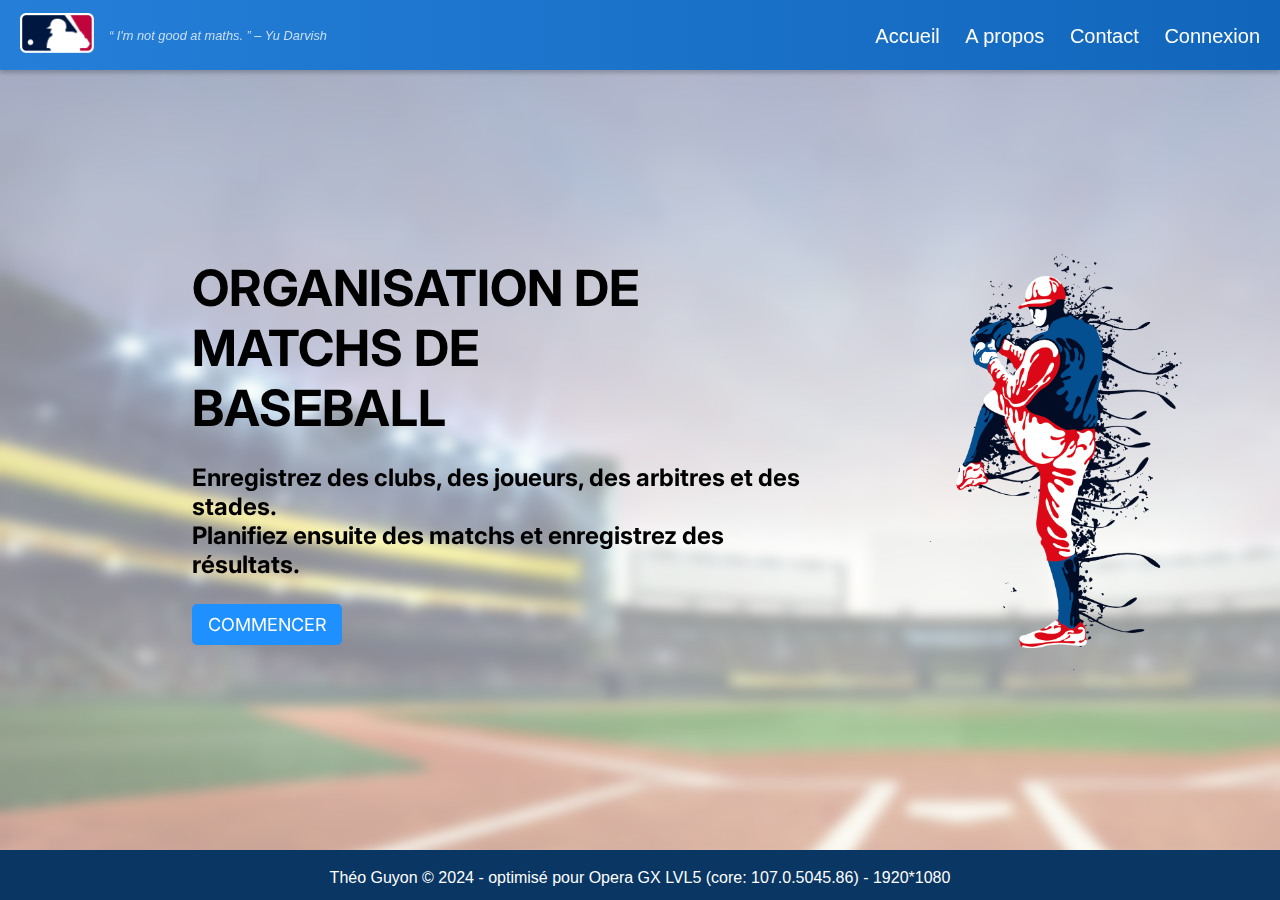
<file: index.html>
<!DOCTYPE html>
<html lang="fr">
<head>
    <meta charset="UTF-8">
    <meta name="viewport" content="width=device-width, initial-scale=1.0">
    
    <link rel="preconnect" href="https://fonts.googleapis.com">
    <link rel="preconnect" href="https://fonts.gstatic.com" crossorigin>
    <link href="https://fonts.googleapis.com/css2?family=Inter:wght@100..900&family=Open+Sans:ital,wght@0,300..800;1,300..800&display=swap" rel="stylesheet">
    <link href="https://fonts.googleapis.com/css2?family=Inter:wght@100..900&display=swap" rel="stylesheet">

    <link rel="icon" href="IMG/baseball_icon.png">
    <title>Accueil - Baseball</title>
    
    <link rel="stylesheet" href="CSS/common_style.css">
    <link rel="stylesheet" href="CSS/home_style.css">
    
    <script src="https://ajax.googleapis.com/ajax/libs/jquery/3.6.0/jquery.min.js"></script>
</head>
<body>
    <!-- Header -->
    <header>
        <div class="logo">
            <img src="IMG/baseball_logo.png" alt="Logo Baseball">
        </div>
        <i><p id="header-quote"></p></i>
        <nav>
            <ul>
                <li><a class="navbarLink" href="index.html">Accueil</a></li>
                <li><a class="navbarLink" href="about.html">A propos</a></li>
                <li><a class="navbarLink" href="contact.html">Contact</a></li>
                <li id="login-header"><a class="navbarLink" href="login.html">Connexion</a></li>
                <li id="logout-header"><a href="#" class="navbarLink logout-link">Déconnexion</a></li>
            </ul>
        </nav>
        <button><img src="IMG/hamburger_menu.png" id="hamburger-btn"></button>
    </header>

    <!-- Menu mobile -->
    <div class="hamburger-menu" id="hamburger-menu">
        <div>
            <button class="close-menu-btn" id="close-menu-btn"><img src="IMG/close.png"></button>
        </div>
        <nav>
            <ul>
                <li><a href="index.html">Accueil</a></li>
                <li><a href="about.html">A propos</a></li>
                <li><a href="contact.html">Contact</a></li>
                <li id="mobile-login-header"><a class="" href="login.html">Connexion</a></li>
                <li id="mobile-logout-header"><a href="#" class="logout-link">Déconnexion</a></li>
            </ul>
        </nav>
    </div>

    <!-- Contenu de la page -->
    <div class="bg"></div>
    <main class="page">
        <!-- Partie gauche -->
        <section class="left-side">
            <div>
                <h1>ORGANISATION DE<br>MATCHS DE<br>BASEBALL</h1>
                <h2>Enregistrez des clubs, des joueurs, des arbitres et des stades.<br>Planifiez ensuite des matchs et enregistrez des résultats.</h2>
                <button id="start-btn">COMMENCER</button>
            </div>
        </section>
        <!-- Partie droite -->
        <section class="right-side">
            <img src="IMG/lanceur_baseball.png">
        </section>

        <!-- Popup de confirmation de déconnexion -->
        <div class="logout-popup" id="logout">
            <div class="logout-content">
                <div class="up-part">
                    <h1>Voulez-vous vous déconnecter ?</h1>
                    <button class="close-popup-btn"><img src="IMG/close.png"></button>
                </div>
                <hr class="separator" id="logout-hr">
                <p>Êtes-vous sûr.e de vouloir vous déconnecter ?</p>
                <div class="buttons">
                    <button class="close-popup-btn" id="cancel-btn">Annuler</button>
                    <button class="logout-btn">Se déconnecter</button>
                </div>
            </div>
        </div>
    </main>

    <!-- Footer -->
    <footer>
        <p>Théo Guyon &copy; 2024 - optimisé pour Opera GX LVL5 (core: 107.0.5045.86) - 1920*1080 </p>
    </footer>
    <!-- Footer mobile -->
    <footer class="mobile-footer">
        <p>Théo Guyon &copy; 2024</p>
    </footer>

    <!-- Scripts JS -->
    <script src="JS/start_button_script.js"></script>
    <script src="JS/random_quote_script.js"></script>
    <script src="JS/logout_script.js"></script>
    <script src="JS/change_header_script.js"></script>
    <script src="JS/mobile_menu_script.js"></script>
</body>
</html>
</file>
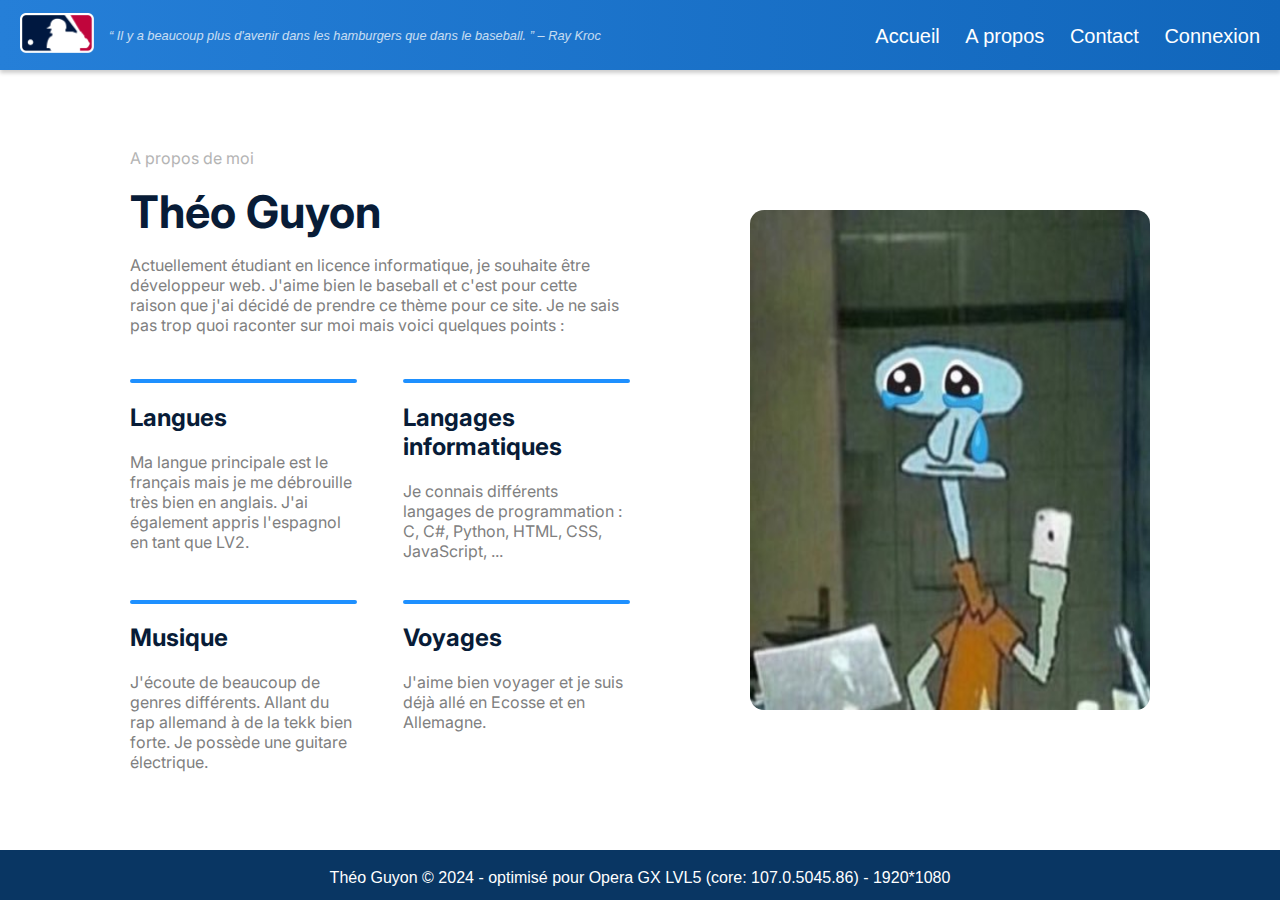
<file: about.html>
<!DOCTYPE html>
<html lang="fr">
<head>
    <meta charset="UTF-8">
    <meta name="viewport" content="width=device-width, initial-scale=1.0">

    <link rel="preconnect" href="https://fonts.googleapis.com">
    <link rel="preconnect" href="https://fonts.gstatic.com" crossorigin>
    <link href="https://fonts.googleapis.com/css2?family=Inter:wght@100..900&family=Open+Sans:ital,wght@0,300..800;1,300..800&display=swap" rel="stylesheet">
    <link href="https://fonts.googleapis.com/css2?family=Inter:wght@100..900&display=swap" rel="stylesheet">

    <link rel="icon" href="IMG/baseball_icon.png">
    <title>A propos de Théo Guyon - Baseball</title>

    <link rel="stylesheet" href="CSS/common_style.css">
    <link rel="stylesheet" href="CSS/about_style.css">

    <script src="https://ajax.googleapis.com/ajax/libs/jquery/3.6.0/jquery.min.js"></script>
</head>
<body>
    <!-- Header -->
    <header>
        <div class="logo">
            <img src="IMG/baseball_logo.png" alt="Logo Baseball">
        </div>
        <i><p id="header-quote"></p></i>
        <nav>
            <ul>
                <li><a class="navbarLink" href="index.html">Accueil</a></li>
                <li><a class="navbarLink" href="about.html">A propos</a></li>
                <li><a class="navbarLink" href="contact.html">Contact</a></li>
                <li id="login-header"><a class="navbarLink" href="login.html">Connexion</a></li>
                <li id="logout-header"><a href="#" class="navbarLink logout-link">Déconnexion</a></li>
            </ul>
        </nav>
        <button><img src="IMG/hamburger_menu.png" id="hamburger-btn"></button>
    </header>

    <!-- Menu mobile -->
    <div class="hamburger-menu" id="hamburger-menu">
        <div>
            <button class="close-menu-btn" id="close-menu-btn"><img src="IMG/close.png"></button>
        </div>
        <nav>
            <ul>
                <li><a href="index.html">Accueil</a></li>
                <li><a href="about.html">A propos</a></li>
                <li><a href="contact.html">Contact</a></li>
                <li id="mobile-login-header"><a class="" href="login.html">Connexion</a></li>
                <li id="mobile-logout-header"><a href="#" class="logout-link">Déconnexion</a></li>
            </ul>
        </nav>
    </div>

    <!-- Contenu de la page -->
    <main>
        <div class="page">
            <!-- Partie gauche -->
            <section class="left-side">
                <div class="info">
                    <p id="title">A propos de moi</p>
                    <h1>Théo Guyon</h1>
                    <p id="description">Actuellement étudiant en licence informatique, je souhaite être développeur web. 
                        J'aime bien le baseball et c'est pour cette raison que j'ai décidé de prendre ce thème pour ce site. 
                    Je ne sais pas trop quoi raconter sur moi mais voici quelques points :</p>
                </div>
                <!-- Grille 2*2 -->
                <div class="grille">
                    <div>
                        <hr>
                        <h2>Langues</h2>
                        <p>Ma langue principale est le français mais je me débrouille très bien en anglais. J'ai également appris l'espagnol en tant que LV2.</p>
                    </div>
                    <div>
                        <hr>
                        <h2>Langages informatiques</h2>
                        <p>Je connais différents langages de programmation : C, C#, Python, HTML, CSS, JavaScript, ...</p>
                    </div>
                    <div>
                        <hr>
                        <h2>Musique</h2>
                        <p>J'écoute de beaucoup de genres différents. Allant du rap allemand à de la tekk bien forte. Je possède une guitare électrique.</p>
                    </div>
                    <div>
                        <hr>
                        <h2>Voyages</h2>
                        <p>J'aime bien voyager et je suis déjà allé en Ecosse et en Allemagne.</p>
                    </div>
                </div>
            </section>
            <!-- Partie droite -->
            <section class="right-side">
                <img src="IMG/moi.jpg">
            </section>
        </div>

        <!-- Popup de confirmation de déconnexion -->
        <div class="logout-popup" id="logout">
            <div class="logout-content">
                <div class="up-part">
                    <h1>Voulez-vous vous déconnecter ?</h1>
                    <button class="close-popup-btn"><img src="IMG/close.png"></button>
                </div>
                <hr class="separator" id="logout-hr">
                <p>Êtes-vous sûr.e de vouloir vous déconnecter ?</p>
                <div class="buttons">
                    <button class="close-popup-btn" id="cancel-btn">Annuler</button>
                    <button class="logout-btn">Se déconnecter</button>
                </div>
            </div>
        </div>
    </main>

    <!-- Footer -->
    <footer>
        <p>Théo Guyon &copy; 2024 - optimisé pour Opera GX LVL5 (core: 107.0.5045.86) - 1920*1080 </p>
    </footer>
    <!-- Footer mobile -->
    <footer class="mobile-footer">
        <p>Théo Guyon &copy; 2024</p>
    </footer>

    <!-- Scripts JS -->
    <script src="JS/random_quote_script.js"></script>
    <script src="JS/logout_script.js"></script>
    <script src="JS/change_header_script.js"></script>
    <script src="JS/mobile_menu_script.js"></script>
</body>
</html>
</file>
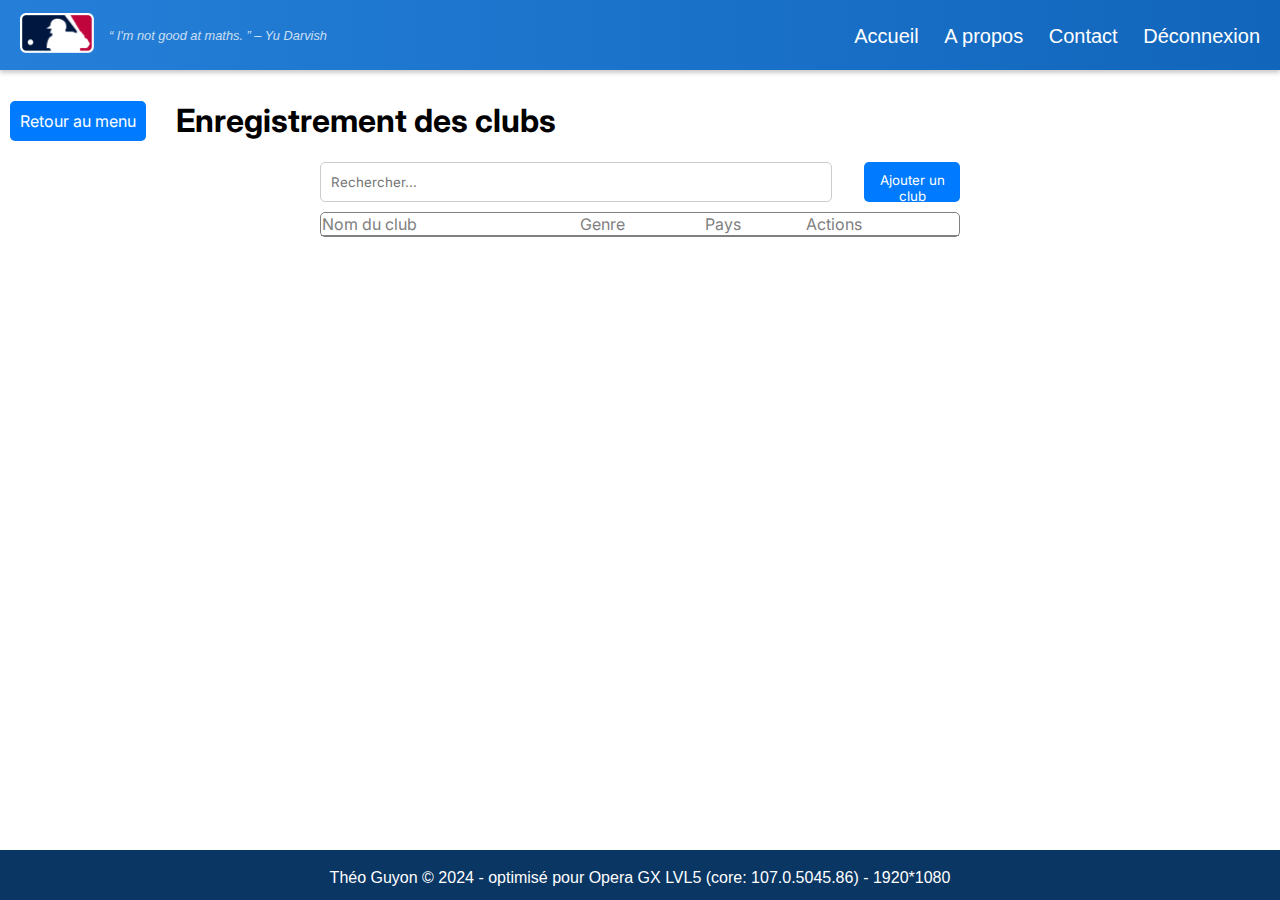
<file: club.html>
<!DOCTYPE html>
<html lang="fr">
<head>
    <meta charset="UTF-8">
    <meta name="viewport" content="width=device-width, initial-scale=1.0">

    <link rel="preconnect" href="https://fonts.googleapis.com">
    <link rel="preconnect" href="https://fonts.gstatic.com" crossorigin>
    <link href="https://fonts.googleapis.com/css2?family=Inter:wght@100..900&family=Open+Sans:ital,wght@0,300..800;1,300..800&display=swap" rel="stylesheet">
    <link href="https://fonts.googleapis.com/css2?family=Inter:wght@100..900&display=swap" rel="stylesheet">

    <link rel="icon" href="IMG/baseball_icon.png">
    <title>Enregistrement des clubs - Baseball</title>
    
    <link rel="stylesheet" href="CSS/common_style.css">
    <link rel="stylesheet" href="CSS/register_style.css">

    <script src="https://ajax.googleapis.com/ajax/libs/jquery/3.6.0/jquery.min.js"></script>
    <link rel="stylesheet" type="text/css" href="https://cdn.datatables.net/1.11.5/css/jquery.dataTables.min.css">
    <script type="text/javascript" src="https://cdn.datatables.net/1.11.5/js/jquery.dataTables.min.js"></script>
</head>
<body>
    <!-- Header -->
    <header>
        <div class="logo">
            <img src="IMG/baseball_logo.png" alt="Logo Baseball">
        </div>
        <i><p id="header-quote"></p></i>
        <nav>
            <ul>
                <li><a class="navbarLink" href="index.html">Accueil</a></li>
                <li><a class="navbarLink" href="about.html">A propos</a></li>
                <li><a class="navbarLink" href="contact.html">Contact</a></li>
                <li><a href="#" class="navbarLink logout-link">Déconnexion</a></li>
            </ul>
        </nav>
        <button><img src="IMG/hamburger_menu.png" id="hamburger-btn"></button>
    </header>

    <!-- Menu mobile -->
    <div class="hamburger-menu" id="hamburger-menu">
        <div>
            <button class="close-menu-btn" id="close-menu-btn"><img src="IMG/close.png"></button>
        </div>
        <nav>
            <ul>
                <li><a href="index.html">Accueil</a></li>
                <li><a href="about.html">A propos</a></li>
                <li><a href="contact.html">Contact</a></li>
                <li id="mobile-logout-header"><a href="#" class="logout-link">Déconnexion</a></li>
            </ul>
        </nav>
    </div>

    <!-- Contenu principal -->
    <main>
        <!-- En-tête -->
        <div class="return-menu">
            <a href="menu.html">Retour au menu</a>
            <h1>Enregistrement des clubs</h1>
        </div>

        <!-- Popup formulaire d'enregistrement d'équipe -->
        <div id="add-club-popup" class="popup">
            <div>
                <form id="club-form">
                    <div class="up-part">
                        <h1>Enregistrement d'un club</h1>
                        <button class="close-popup-btn"><img src="IMG/close.png"></button>
                    </div>
                    <hr class="separator">
                    <div>
                        <label for="club-name">Nom du club :</label>
                        <input type="text" id="club-name" name="club-name">
                    </div>
                    <div class="radio-group">
                        <label>Genre :</label>
                        <input type="radio" id="masculine" name="gender" value="Masculin" checked>
                        <label for="masculine">Masculin</label>
                        <input type="radio" id="feminine" name="gender" value="Féminin">
                        <label for="feminine">Féminin</label>
                    </div>
                    <div>
                        <label for="country">Pays :</label>
                        <select id="country" name="country">
                            <option value="France">France</option>
                            <option value="Belgique">Belgique</option>
                            <option value="Canada">Canada</option>
                            <option value="Etats-Unis">Etats-Unis</option>
                            <option value="Japon">Japon</option>
                            <option value="Italie">Italie</option>
                            <option value="Pays-Bas">Pays-Bas</option>
                            <option value="Espagne">Espagne</option>
                        </select>
                    </div>
                    <button type="button" id="add-club-btn">Ajouter le club</button>
                </form>
            </div>
        </div>

        <!-- Popup de visualisation des informations de club -->
        <div id="see-club-popup" class="popup">
            <div class="see-popup">
                <div class="up-part">
                    <h1>Informations du club</h1>
                    <button class="close-popup-btn"><img src="IMG/close.png"></button>
                </div>
                <hr class="separator">
                <div>
                    <div class="line">
                        <h3>Nom du club :</h3>
                        <p id="current-club-name"></p>
                    </div>
                    <hr>
                    <div class="line">
                        <h3>Genre :</h3>
                        <p id="current-club-gender"></p>
                    </div>
                    <hr>
                    <div class="line">
                        <h3>Pays :</h3>
                        <p id="current-club-country"></p>
                    </div>
                </div>
            </div>
        </div>
        
        <!-- Popup de modification de club -->
        <div id="edit-club-popup" class="popup">
            <div>
                <form id="club-form">
                    <div class="up-part">
                        <h1>Modification d'un club</h1>
                        <button class="close-popup-btn"><img src="IMG/close.png"></button>
                    </div>
                    <hr class="separator">
                    <div>
                        <label for="new-club-name">Nom du club :</label>
                        <input type="text" id="new-club-name" name="new-club-name">
                    </div>
                    <div class="radio-group">
                        <label>Genre :</label>
                        <input type="radio" id="masculine" name="new-gender" value="Masculin" checked>
                        <label for="masculine">Masculin</label>
                        <input type="radio" id="feminine" name="new-gender" value="Féminin">
                        <label for="feminine">Féminin</label>
                    </div>
                    <div>
                        <label for="new-country">Pays :</label>
                        <select id="new-country" name="new-country">
                            <option value="France">France</option>
                            <option value="Belgique">Belgique</option>
                            <option value="Canada">Canada</option>
                            <option value="Etats-Unis">Etats-Unis</option>
                            <option value="Japon">Japon</option>
                            <option value="Italie">Italie</option>
                            <option value="Pays-Bas">Pays-Bas</option>
                            <option value="Espagne">Espagne</option>
                        </select>
                    </div>
                    <button type="button" id="edit-club-btn">Modifier le club</button>
                </form>
            </div>
        </div>

        <!-- Popup de confirmation de suppression de club -->
        <div id="delete-club-popup" class="popup">
            <div class="delete-popup">
                <div class="up-part">
                    <h1>Supprimer le club ?</h1>
                    <button class="close-popup-btn"><img src="IMG/close.png"></button>
                </div>
                <hr class="separator" id="delete-hr">
                <p>Êtes-vous sûr.e de vouloir supprimer ce club ?</p>
                <button class="close-popup-btn" id="cancel-btn">Annuler</button>
                <button id="delete-btn">Supprimer</button>
            </div>
        </div>

        <!-- Liste des équipes enregistrées -->
        <div class="content">
            <div class="entete-tableau">
                <input type="search" name="search" id="search" placeholder="Rechercher...">
                <button id="open-add-club-popup-btn">Ajouter un club</button>
            </div>
            <table id="club-table">
                <thead>
                    <tr>
                        <th>Nom du club</th>
                        <th>Genre</th>
                        <th>Pays</th>
                        <th>Actions</th>
                    </tr>
                </thead>
                <tbody>
                    <!-- Les clubs seront ajoutés dynamiquement -->
                </tbody>
            </table>
        </div>

        <!-- Popup de confirmation de déconnexion -->
        <div class="logout-popup" id="logout">
            <div class="logout-content">
                <div class="up-part">
                    <h1>Voulez-vous vous déconnecter ?</h1>
                    <button class="close-popup-btn"><img src="IMG/close.png"></button>
                </div>
                <hr class="separator" id="logout-hr">
                <p>Êtes-vous sûr.e de vouloir vous déconnecter ?</p>
                <div class="buttons">
                    <button class="close-popup-btn" id="cancel-btn">Annuler</button>
                    <button class="logout-btn">Se déconnecter</button>
                </div>
            </div>
        </div>
    </main>
    
    <!-- Footer -->
    <footer>
        <p>Théo Guyon &copy; 2024 - optimisé pour Opera GX LVL5 (core: 107.0.5045.86) - 1920*1080 </p>
    </footer>
    <!-- Footer mobile -->
    <footer class="mobile-footer">
        <p>Théo Guyon &copy; 2024</p>
    </footer>

    <!-- Scripts JS -->
    <script src="JS/random_quote_script.js"></script>
    <script src="JS/disable_enter_script.js"></script>
    <script src="JS/add_club_script.js"></script>
    <script src="JS/logout_script.js"></script>
    <script src="JS/mobile_menu_script.js"></script>
</body>
</html>
</file>
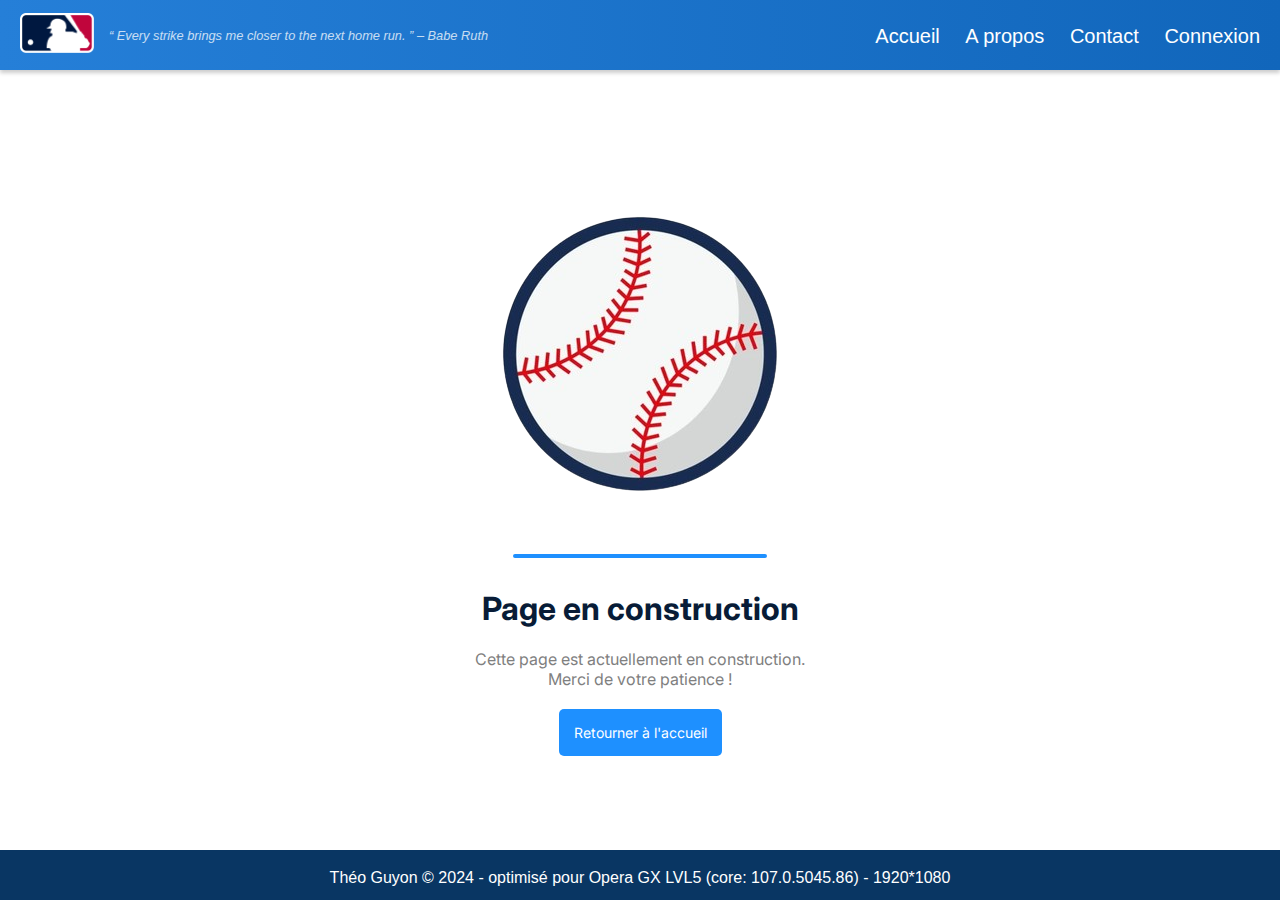
<file: construction.html>
<!DOCTYPE html>
<html lang="fr">
<head>
    <meta charset="UTF-8">
    <meta name="viewport" content="width=device-width, initial-scale=1.0">

    <link rel="preconnect" href="https://fonts.googleapis.com">
    <link rel="preconnect" href="https://fonts.gstatic.com" crossorigin>
    <link href="https://fonts.googleapis.com/css2?family=Inter:wght@100..900&family=Open+Sans:ital,wght@0,300..800;1,300..800&display=swap" rel="stylesheet">
    <link href="https://fonts.googleapis.com/css2?family=Inter:wght@100..900&display=swap" rel="stylesheet">

    <link rel="icon" href="IMG/baseball_icon.png">
    <title>Page en construction - Baseball</title>

    <link rel="stylesheet" href="CSS/common_style.css">
    <link rel="stylesheet" href="CSS/construction_style.css">

    <script src="https://ajax.googleapis.com/ajax/libs/jquery/3.6.0/jquery.min.js"></script>
</head>
<body>
    <!-- Header -->
    <header>
        <div class="logo">
            <img src="IMG/baseball_logo.png" alt="Logo Baseball">
        </div>
        <i><p id="header-quote"></p></i>
        <nav>
            <ul>
                <li><a class="navbarLink" href="index.html">Accueil</a></li>
                <li><a class="navbarLink" href="about.html">A propos</a></li>
                <li><a class="navbarLink" href="contact.html">Contact</a></li>
                <li id="login-header"><a class="navbarLink" href="login.html">Connexion</a></li>
                <li id="logout-header"><a href="#" class="navbarLink logout-link">Déconnexion</a></li>
            </ul>
        </nav>
        <button><img src="IMG/hamburger_menu.png" id="hamburger-btn"></button>
    </header>

    <!-- Menu mobile -->
    <div class="hamburger-menu" id="hamburger-menu">
        <div>
            <button class="close-menu-btn" id="close-menu-btn"><img src="IMG/close.png"></button>
        </div>
        <nav>
            <ul>
                <li><a href="index.html">Accueil</a></li>
                <li><a href="about.html">A propos</a></li>
                <li><a href="contact.html">Contact</a></li>
                <li id="mobile-login-header"><a class="" href="login.html">Connexion</a></li>
                <li id="mobile-logout-header"><a href="#" class="logout-link">Déconnexion</a></li>
            </ul>
        </nav>
    </div>

    <!-- Contenu de la page -->
    <main>
        <div class="construction">
            <img src="IMG/baseball_ball.png">
            <hr>
            <h1>Page en construction</h1>
            <p>Cette page est actuellement en construction.<br>Merci de votre patience !</p>
            <a href="home.html">Retourner à l'accueil</a>
        </div>

        <!-- Popup de confirmation de déconnexion -->
        <div class="logout-popup" id="logout">
            <div class="logout-content">
                <div class="up-part">
                    <h1>Voulez-vous vous déconnecter ?</h1>
                    <button class="close-popup-btn"><img src="IMG/close.png"></button>
                </div>
                <hr class="separator" id="logout-hr">
                <p>Êtes-vous sûr.e de vouloir vous déconnecter ?</p>
                <div class="buttons">
                    <button class="close-popup-btn" id="cancel-btn">Annuler</button>
                    <button class="logout-btn">Se déconnecter</button>
                </div>
            </div>
        </div>
    </main>

    <!-- Footer -->
    <footer>
        <p>Théo Guyon &copy; 2024 - optimisé pour Opera GX LVL5 (core: 107.0.5045.86) - 1920*1080 </p>
    </footer>
    <!-- Footer mobile -->
    <footer class="mobile-footer">
        <p>Théo Guyon &copy; 2024</p>
    </footer>

    <!-- Scripts JS -->
    <script src="JS/random_quote_script.js"></script>
    <script src="JS/logout_script.js"></script>
    <script src="JS/change_header_script.js"></script>
    <script src="JS/mobile_menu_script.js"></script>
</body>
</html>
</file>
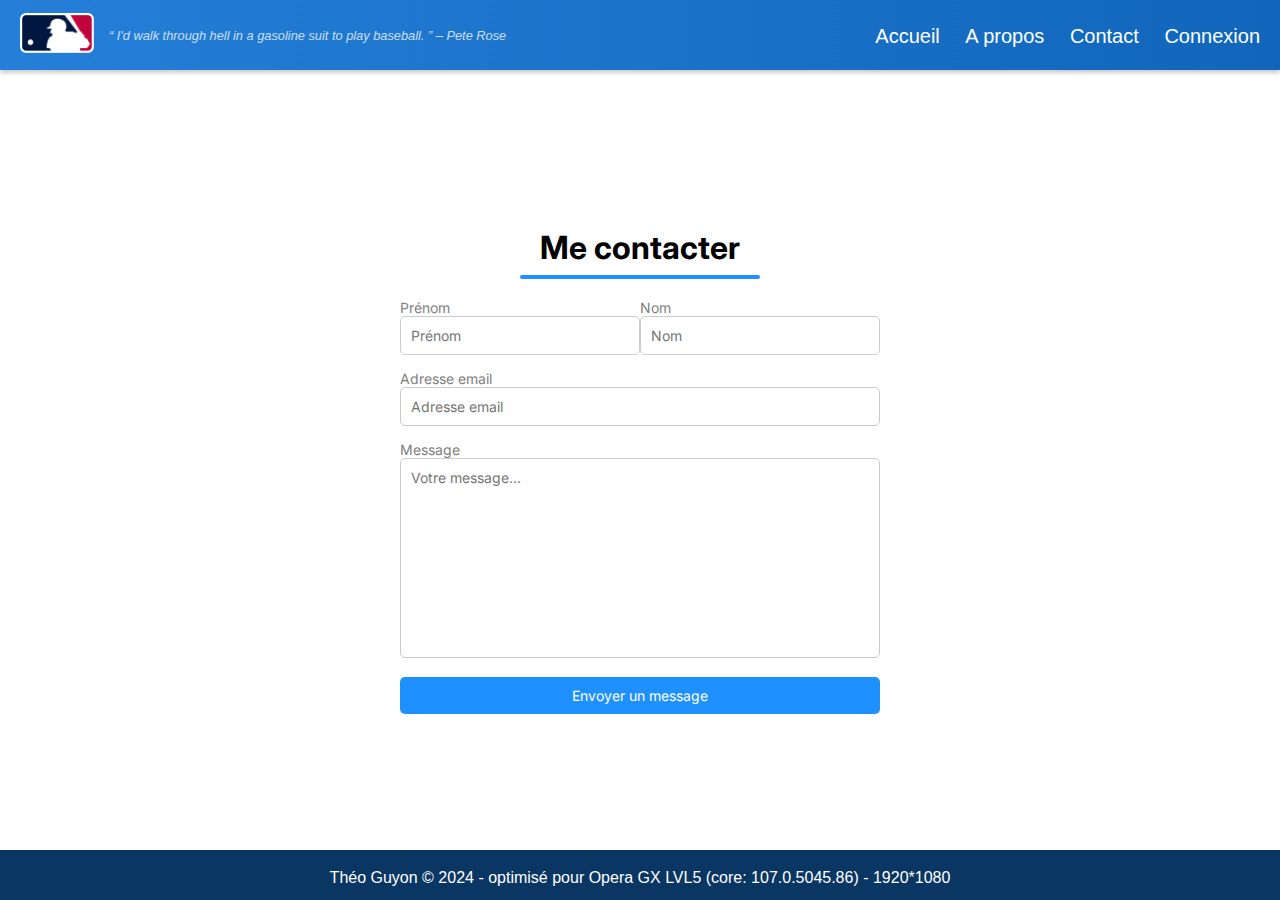
<file: contact.html>
<!DOCTYPE html>
<html lang="fr">
<head>
    <meta charset="UTF-8">
    <meta name="viewport" content="width=device-width, initial-scale=1.0">

    <link rel="preconnect" href="https://fonts.googleapis.com">
    <link rel="preconnect" href="https://fonts.gstatic.com" crossorigin>
    <link href="https://fonts.googleapis.com/css2?family=Inter:wght@100..900&family=Open+Sans:ital,wght@0,300..800;1,300..800&display=swap" rel="stylesheet">
    <link href="https://fonts.googleapis.com/css2?family=Inter:wght@100..900&display=swap" rel="stylesheet">

    <link rel="icon" href="IMG/baseball_icon.png">
    <title>Contacter Théo Guyon - Baseball</title>

    <link rel="stylesheet" href="CSS/common_style.css">
    <link rel="stylesheet" href="CSS/contact_style.css">

    <script src="https://ajax.googleapis.com/ajax/libs/jquery/3.6.0/jquery.min.js"></script>
</head>
<body>
    <!-- Header -->
    <header>
        <div class="logo">
            <img src="IMG/baseball_logo.png" alt="Logo Baseball">
        </div>
        <i><p id="header-quote"></p></i>
        <nav>
            <ul>
                <li><a class="navbarLink" href="index.html">Accueil</a></li>
                <li><a class="navbarLink" href="about.html">A propos</a></li>
                <li><a class="navbarLink" href="contact.html">Contact</a></li>
                <li id="login-header"><a class="navbarLink" href="login.html">Connexion</a></li>
                <li id="logout-header"><a href="#" class="navbarLink logout-link">Déconnexion</a></li>
            </ul>
        </nav>
        <button><img src="IMG/hamburger_menu.png" id="hamburger-btn"></button>
    </header>

    <!-- Menu mobile -->
    <div class="hamburger-menu" id="hamburger-menu">
        <div>
            <button class="close-menu-btn" id="close-menu-btn"><img src="IMG/close.png"></button>
        </div>
        <nav>
            <ul>
                <li><a href="index.html">Accueil</a></li>
                <li><a href="about.html">A propos</a></li>
                <li><a href="contact.html">Contact</a></li>
                <li id="mobile-login-header"><a class="" href="login.html">Connexion</a></li>
                <li id="mobile-logout-header"><a href="#" class="logout-link">Déconnexion</a></li>
            </ul>
        </nav>
    </div>

    <!-- Contenu de la page -->
    <main>
        <!-- Formulaire de contact (redirigeant à la page en construction) -->
        <div class="page">
            <h1>Me contacter</h1>
            <hr>
            <form action="construction.html">
                <div class="names">
                    <div class="name" id="gauche">
                        <label for="first-name">Prénom</label>
                        <input type="text" id="first-name" pattern="[A-Za-z]+" placeholder="Prénom" required>
                    </div>
                    <div class="name" id="droite">
                        <label for="last-name">Nom</label>
                        <input type="text" id="last-name" pattern="[A-Za-z]+" placeholder="Nom" required>
                    </div>
                </div>
                <div>
                    <label for="mail">Adresse email</label>
                    <input type="email" id="mail" placeholder="Adresse email" required>
                </div>
                <div id="messagediv">
                    <label for="message">Message</label>
                    <textarea id="message" cols="30" rows="10" placeholder="Votre message..." required></textarea>
                </div>
                <button type="submit">Envoyer un message</button>
            </form>
        </div>

        <!-- Popup de confirmation de déconnexion -->
        <div class="logout-popup" id="logout">
            <div class="logout-content">
                <div class="up-part">
                    <h1>Voulez-vous vous déconnecter ?</h1>
                    <button class="close-popup-btn"><img src="IMG/close.png"></button>
                </div>
                <hr class="separator" id="logout-hr">
                <p>Êtes-vous sûr.e de vouloir vous déconnecter ?</p>
                <div class="buttons">
                    <button class="close-popup-btn" id="cancel-btn">Annuler</button>
                    <button class="logout-btn">Se déconnecter</button>
                </div>
            </div>
        </div>
    </main>

    <!-- Footer -->
    <footer>
        <p>Théo Guyon &copy; 2024 - optimisé pour Opera GX LVL5 (core: 107.0.5045.86) - 1920*1080 </p>
    </footer>
    <!-- Footer mobile -->
    <footer class="mobile-footer">
        <p>Théo Guyon &copy; 2024</p>
    </footer>

    <!-- Scripts JS -->
    <script src="JS/random_quote_script.js"></script>
    <script src="JS/disable_enter_script.js"></script>
    <script src="JS/logout_script.js"></script>
    <script src="JS/change_header_script.js"></script>
    <script src="JS/mobile_menu_script.js"></script>
</body>
</html>
</file>
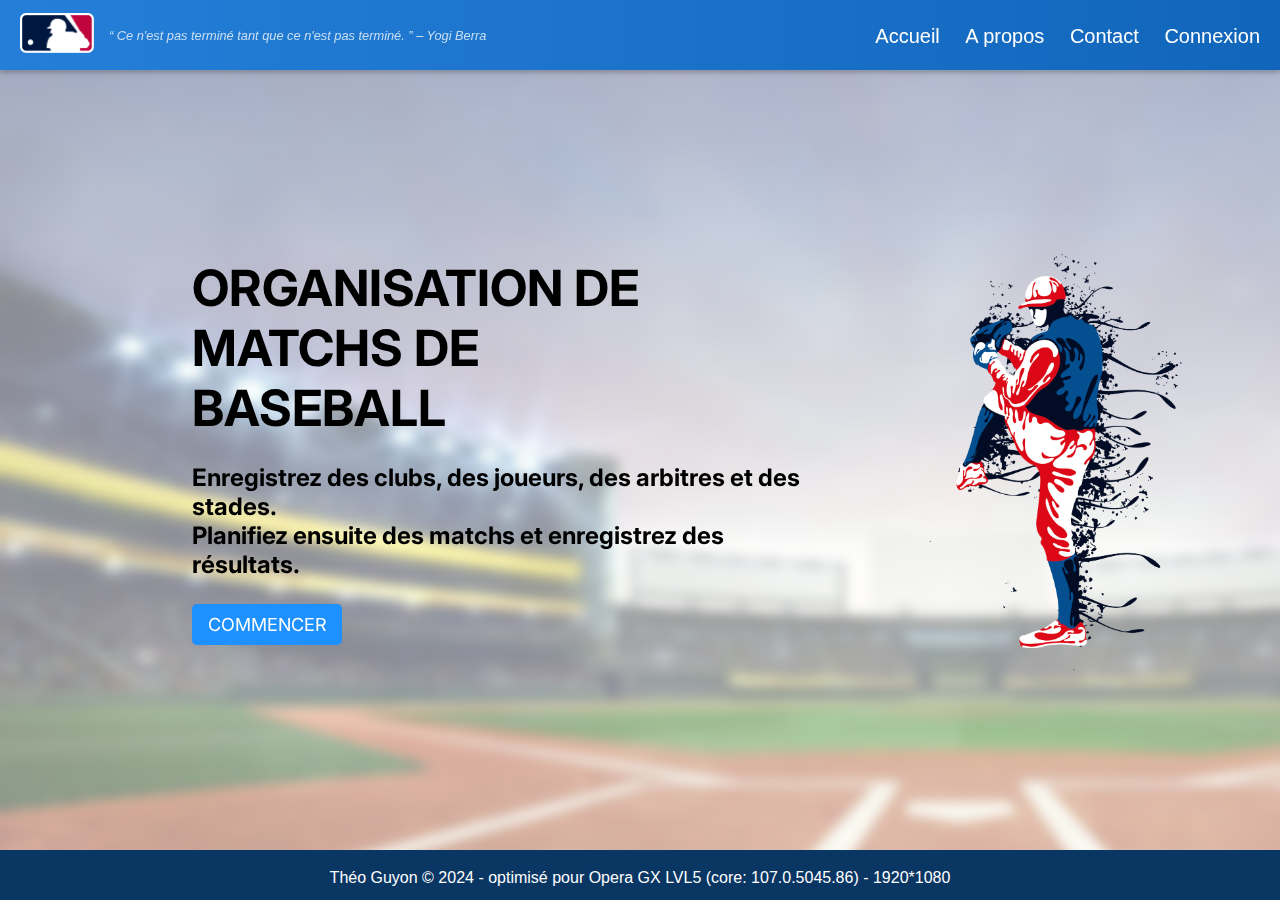
<file: home.html>
<!DOCTYPE html>
<html lang="fr">
<head>
    <meta charset="UTF-8">
    <meta name="viewport" content="width=device-width, initial-scale=1.0">
    
    <link rel="preconnect" href="https://fonts.googleapis.com">
    <link rel="preconnect" href="https://fonts.gstatic.com" crossorigin>
    <link href="https://fonts.googleapis.com/css2?family=Inter:wght@100..900&family=Open+Sans:ital,wght@0,300..800;1,300..800&display=swap" rel="stylesheet">
    <link href="https://fonts.googleapis.com/css2?family=Inter:wght@100..900&display=swap" rel="stylesheet">

    <link rel="icon" href="IMG/baseball_icon.png">
    <title>Accueil - Baseball</title>
    
    <link rel="stylesheet" href="CSS/common_style.css">
    <link rel="stylesheet" href="CSS/home_style.css">
    
    <script src="https://ajax.googleapis.com/ajax/libs/jquery/3.6.0/jquery.min.js"></script>
</head>
<body>
    <!-- Header -->
    <header>
        <div class="logo">
            <img src="IMG/baseball_logo.png" alt="Logo Baseball">
        </div>
        <i><p id="header-quote"></p></i>
        <nav>
            <ul>
                <li><a class="navbarLink" href="home.html">Accueil</a></li>
                <li><a class="navbarLink" href="about.html">A propos</a></li>
                <li><a class="navbarLink" href="contact.html">Contact</a></li>
                <li id="login-header"><a class="navbarLink" href="login.html">Connexion</a></li>
                <li id="logout-header"><a href="#" class="navbarLink logout-link">Déconnexion</a></li>
            </ul>
        </nav>
        <button><img src="IMG/hamburger_menu.png" id="hamburger-btn"></button>
    </header>

    <!-- Menu mobile -->
    <div class="hamburger-menu" id="hamburger-menu">
        <div>
            <button class="close-menu-btn" id="close-menu-btn"><img src="IMG/close.png"></button>
        </div>
        <nav>
            <ul>
                <li><a href="home.html">Accueil</a></li>
                <li><a href="about.html">A propos</a></li>
                <li><a href="contact.html">Contact</a></li>
                <li id="mobile-login-header"><a class="" href="login.html">Connexion</a></li>
                <li id="mobile-logout-header"><a href="#" class="logout-link">Déconnexion</a></li>
            </ul>
        </nav>
    </div>

    <!-- Contenu de la page -->
    <div class="bg"></div>
    <main class="page">
        <!-- Partie gauche -->
        <section class="left-side">
            <div>
                <h1>ORGANISATION DE<br>MATCHS DE<br>BASEBALL</h1>
                <h2>Enregistrez des clubs, des joueurs, des arbitres et des stades.<br>Planifiez ensuite des matchs et enregistrez des résultats.</h2>
                <button id="start-btn">COMMENCER</button>
            </div>
        </section>
        <!-- Partie droite -->
        <section class="right-side">
            <img src="IMG/lanceur_baseball.png">
        </section>

        <!-- Popup de confirmation de déconnexion -->
        <div class="logout-popup" id="logout">
            <div class="logout-content">
                <div class="up-part">
                    <h1>Voulez-vous vous déconnecter ?</h1>
                    <button class="close-popup-btn"><img src="IMG/close.png"></button>
                </div>
                <hr class="separator" id="logout-hr">
                <p>Êtes-vous sûr.e de vouloir vous déconnecter ?</p>
                <div class="buttons">
                    <button class="close-popup-btn" id="cancel-btn">Annuler</button>
                    <button class="logout-btn">Se déconnecter</button>
                </div>
            </div>
        </div>
    </main>

    <!-- Footer -->
    <footer>
        <p>Théo Guyon &copy; 2024 - optimisé pour Opera GX LVL5 (core: 107.0.5045.86) - 1920*1080 </p>
    </footer>
    <!-- Footer mobile -->
    <footer class="mobile-footer">
        <p>Théo Guyon &copy; 2024</p>
    </footer>

    <!-- Scripts JS -->
    <script src="JS/start_button_script.js"></script>
    <script src="JS/random_quote_script.js"></script>
    <script src="JS/logout_script.js"></script>
    <script src="JS/change_header_script.js"></script>
    <script src="JS/mobile_menu_script.js"></script>
</body>
</html>
</file>
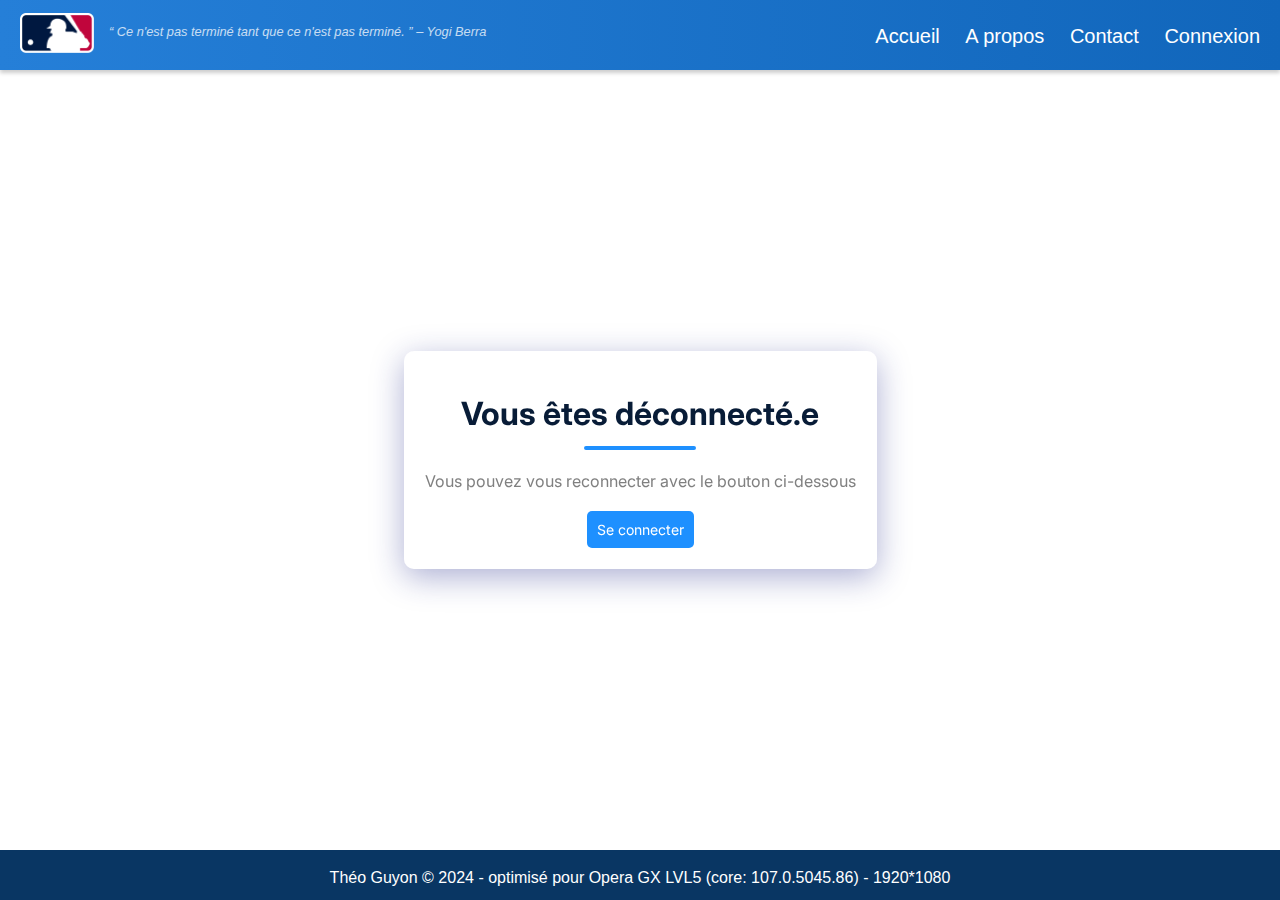
<file: logout.html>
<!DOCTYPE html>
<html lang="fr">
<head>
    <meta charset="UTF-8">
    <meta name="viewport" content="width=device-width, initial-scale=1.0">

    <link rel="preconnect" href="https://fonts.googleapis.com">
    <link rel="preconnect" href="https://fonts.gstatic.com" crossorigin>
    <link href="https://fonts.googleapis.com/css2?family=Inter:wght@100..900&family=Open+Sans:ital,wght@0,300..800;1,300..800&display=swap" rel="stylesheet">
    <link href="https://fonts.googleapis.com/css2?family=Inter:wght@100..900&display=swap" rel="stylesheet">

    <link rel="icon" href="IMG/baseball_icon.png">
    <title>Déconnexion - Baseball</title>

    <link rel="stylesheet" href="CSS/common_style.css">
    <link rel="stylesheet" href="CSS/logout_style.css">
</head>
<body>
    <!-- Header -->
    <header>
        <div class="logo">
            <img src="IMG/baseball_logo.png" alt="Logo Baseball">
        </div>
        <i><p id="header-quote"></p></i>
        <nav>
            <ul>
                <li><a class="navbarLink" href="index.html">Accueil</a></li>
                <li><a class="navbarLink" href="about.html">A propos</a></li>
                <li><a class="navbarLink" href="contact.html">Contact</a></li>
                <li><a class="navbarLink" href="login.html">Connexion</a></li>
            </ul>
        </nav>
        <button><img src="IMG/hamburger_menu.png" id="hamburger-btn"></button>
    </header>

    <!-- Menu mobile -->
    <div class="hamburger-menu" id="hamburger-menu">
        <div>
            <button class="close-menu-btn" id="close-menu-btn"><img src="IMG/close.png"></button>
        </div>
        <nav>
            <ul>
                <li><a href="index.html">Accueil</a></li>
                <li><a href="about.html">A propos</a></li>
                <li><a href="contact.html">Contact</a></li>
                <li id="mobile-login-header"><a class="" href="login.html">Connexion</a></li>
            </ul>
        </nav>
    </div>

    <!-- Contenu de la page -->
    <main>
        <div class="logout">
            <h1>Vous êtes déconnecté.e</h1>
            <hr>
            <p>Vous pouvez vous reconnecter avec le bouton ci-dessous</p>
            <a href="login.html">Se connecter</a>
        </div>
    </main>

    <!-- Footer -->
    <footer>
        <p>Théo Guyon &copy; 2024 - optimisé pour Opera GX LVL5 (core: 107.0.5045.86) - 1920*1080 </p>
    </footer>
    <!-- Footer mobile -->
    <footer class="mobile-footer">
        <p>Théo Guyon &copy; 2024</p>
    </footer>

    <!-- Scripts JS -->
    <script src="JS/random_quote_script.js"></script>
    <script src="JS/mobile_menu_script.js"></script>
</body>
</html>
</file>
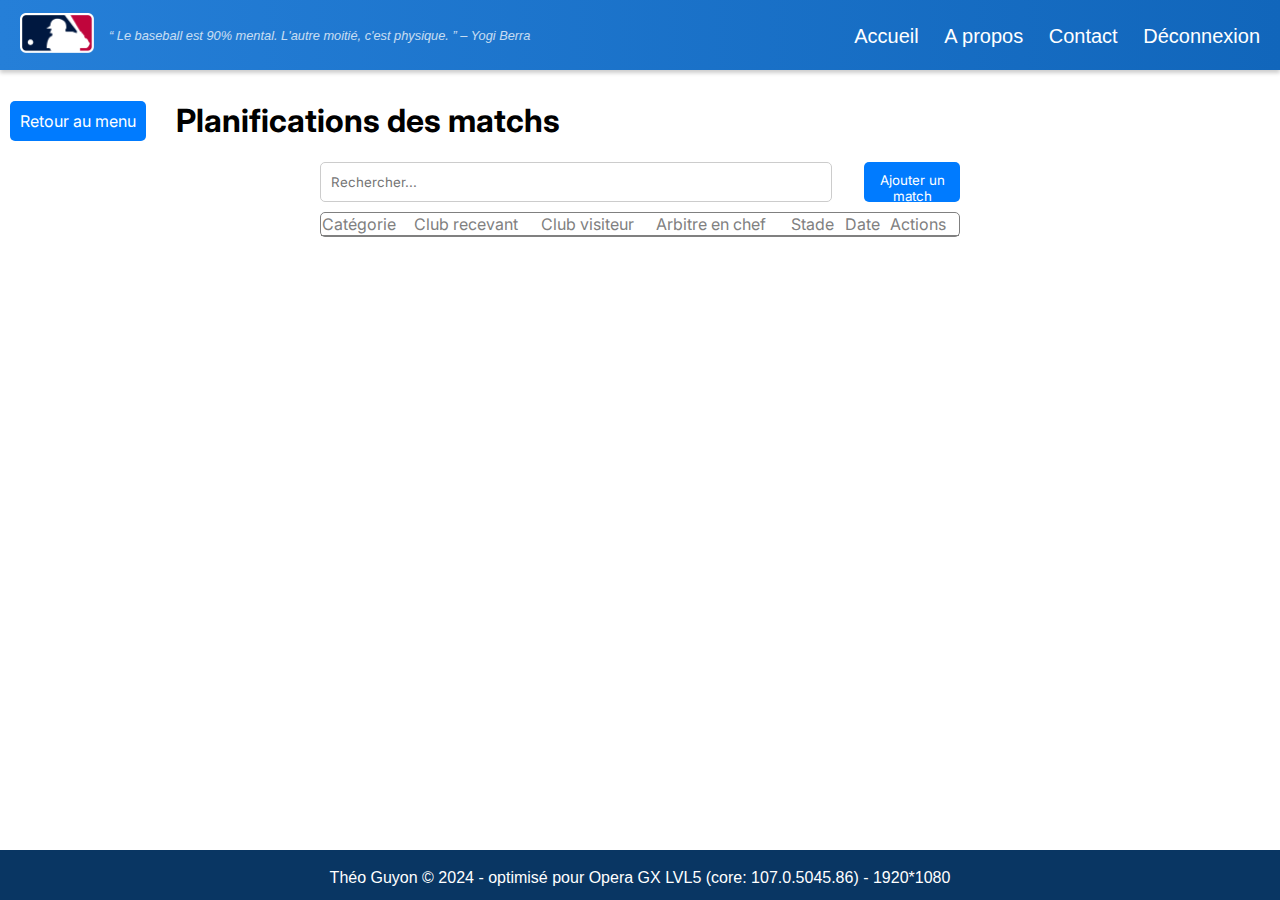
<file: match.html>
<!DOCTYPE html>
<html lang="fr">
<head>
    <meta charset="UTF-8">
    <meta name="viewport" content="width=device-width, initial-scale=1.0">

    <link rel="preconnect" href="https://fonts.googleapis.com">
    <link rel="preconnect" href="https://fonts.gstatic.com" crossorigin>
    <link href="https://fonts.googleapis.com/css2?family=Inter:wght@100..900&family=Open+Sans:ital,wght@0,300..800;1,300..800&display=swap" rel="stylesheet">
    <link href="https://fonts.googleapis.com/css2?family=Inter:wght@100..900&display=swap" rel="stylesheet">

    <link rel="icon" href="IMG/baseball_icon.png">
    <title>Planification des matchs - Baseball</title>
    
    <link rel="stylesheet" href="CSS/common_style.css">
    <link rel="stylesheet" href="CSS/register_style.css">
    
    <script src="https://ajax.googleapis.com/ajax/libs/jquery/3.6.0/jquery.min.js"></script>
    <link rel="stylesheet" type="text/css" href="https://cdn.datatables.net/1.11.5/css/jquery.dataTables.min.css">
    <script type="text/javascript" src="https://cdn.datatables.net/1.11.5/js/jquery.dataTables.min.js"></script>

</head>
<body>
    <!-- Header -->
    <header>
        <div class="logo">
            <img src="IMG/baseball_logo.png" alt="Logo Baseball">
        </div>
        <i><p id="header-quote"></p></i>
        <nav>
            <ul>
                <li><a class="navbarLink" href="index.html">Accueil</a></li>
                <li><a class="navbarLink" href="about.html">A propos</a></li>
                <li><a class="navbarLink" href="contact.html">Contact</a></li>
                <li><a href="#" class="navbarLink logout-link">Déconnexion</a></li>
            </ul>
        </nav>
        <button><img src="IMG/hamburger_menu.png" id="hamburger-btn"></button>
    </header>

    <!-- Menu mobile -->
    <div class="hamburger-menu" id="hamburger-menu">
        <div>
            <button class="close-menu-btn" id="close-menu-btn"><img src="IMG/close.png"></button>
        </div>
        <nav>
            <ul>
                <li><a href="index.html">Accueil</a></li>
                <li><a href="about.html">A propos</a></li>
                <li><a href="contact.html">Contact</a></li>
                <li id="mobile-logout-header"><a href="#" class="logout-link">Déconnexion</a></li>
            </ul>
        </nav>
    </div>
    
    <!-- Contenu de la page -->
    <main>
        <!-- En-tête -->
        <div class="return-menu">
            <a href="menu.html">Retour au menu</a>
            <h1>Planifications des matchs</h1>
        </div>

        <!-- Popup formulaire de planification de match -->
        <div id="add-match-popup" class="popup">
            <div>
                <form id="match-form">
                    <div class="up-part">
                        <h1>Planification d'un match</h1>
                        <button class="close-popup-btn"><img src="IMG/close.png"></button>
                    </div>
                    <hr class="separator">
                    <div class="radio-group">
                        <label>Catégorie :</label>
                        <input type="radio" id="masculine" name="match-type" value="Masculin" checked>
                        <label for="masculine">Masculin</label>
                        <input type="radio" id="feminine" name="match-type" value="Féminin">
                        <label for="feminine">Féminin</label>
                    </div>
                    <div>
                        <label for="match-club1">Club recevant :</label>
                        <select class="match-club1" id="match-club1" name="match-club1" required>
                            <!-- Options des club recevants seront ajoutées dynamiquement -->
                        </select>
                    </div>
                    <div>
                        <label for="match-club2">Club visiteur :</label>
                        <select class="match-club2" id="match-club2" name="match-club2" required>
                            <!-- Options des clubs visiteurs seront ajoutées dynamiquement -->
                        </select>
                    </div>
                    <div>
                        <label for="match-referee">Arbitre en chef :</label>
                        <select class="match-referee" id="match-referee" name="match-referee" required>
                            <!-- Options des arbitres seront ajoutées dynamiquement -->
                        </select>
                    </div>
                    <div>
                        <label for="match-stadium">Stade :</label>
                        <select class="match-stadium" id="match-stadium" name="match-stadium" required>
                            <!-- Options des stades seront ajoutées dynamiquement -->
                        </select>
                    </div>
                    <div>
                        <label for="match-date">Date du match :</label>
                        <input type="date" id="match-date" name="match-date" format="DD/MM/YYYY" required>
                    </div>
                    <button type="button" id="add-match-btn">Planifier le match</button>
                </form>
            </div>
        </div>

        <!-- Popup de visualisation des informations de match -->
        <div id="see-match-popup" class="popup">
            <div class="see-popup">
                <div class="up-part">
                    <h1>Informations du match</h1>
                    <button class="close-popup-btn"><img src="IMG/close.png"></button>
                </div>
                <hr class="separator">
                <div>
                    <div class="line">
                        <h3>Catégorie :</h3>
                        <p id="current-match-type"></p>
                    </div>
                    <hr>
                    <div class="line">
                        <h3>Club recevant :</h3>
                        <p id="current-match-club1"></p>
                    </div>
                    <hr>
                    <div class="line">
                        <h3>Club receveur :</h3>
                        <p id="current-match-club2"></p>
                    </div>
                    <hr>
                    <div class="line">
                        <h3>Arbitre en chef :</h3>
                        <p id="current-match-referee"></p>
                    </div>
                    <hr>
                    <div class="line">
                        <h3>Stade :</h3>
                        <p id="current-match-stadium"></p>
                    </div>
                    <hr>
                    <div class="line">
                        <h3>Date :</h3>
                        <p id="current-match-date"></p>
                    </div>
                </div>
            </div>
        </div>

        <!-- Popup de modification de match -->
        <div id="edit-match-popup" class="popup">
            <form id="match-form">
                <div class="up-part">
                    <h1>Modifications d'un match</h1>
                    <button class="close-popup-btn"><img src="IMG/close.png"></button>
                </div>
                <hr class="separator">
                <div class="radio-group">
                    <label>Catégorie :</label>
                    <input type="radio" id="masculine" name="new-match-type" value="Masculin" checked>
                    <label for="masculine">Masculin</label>
                    <input type="radio" id="feminine" name="new-match-type" value="Féminin">
                    <label for="feminine">Féminin</label>
                </div>
                <div>
                    <label for="match-club1">Club recevant :</label>
                    <select class="match-club1" id="new-match-club1" name="new-match-club1" required>
                        <!-- Options des club recevants seront ajoutées dynamiquement -->
                    </select>
                </div>
                <div>
                    <label for="match-club2">Club visiteur :</label>
                    <select class="match-club2" id="new-match-club2" name="new-match-club2" required>
                        <!-- Options des clubs visiteurs seront ajoutées dynamiquement -->
                    </select>
                </div>
                <div>
                    <label for="match-referee">Arbitre en chef :</label>
                    <select class="match-referee" id="new-match-referee" name="new-match-referee" required>
                        <!-- Options des arbitres seront ajoutées dynamiquement -->
                    </select>
                </div>
                <div>
                    <label for="match-stadium">Stade :</label>
                    <select class="match-stadium" id="new-match-stadium" name="new-match-stadium" required>
                        <!-- Options des stades seront ajoutées dynamiquement -->
                    </select>
                </div>
                <div>
                    <label for="match-date">Date du match :</label>
                    <input type="date" id="new-match-date" name="new-match-date" format="DD/MM/YYYY" required>
                </div>
                <button type="button" id="edit-match-btn">Modifier le match</button>
            </form>
        </div>

        <!-- Popup de confirmation de suppression de match -->
        <div id="delete-match-popup" class="popup">
            <div class="delete-popup">
                <div class="up-part">
                    <h1>Supprimer le match ?</h1>
                    <button class="close-popup-btn"><img src="IMG/close.png"></button>
                </div>
                <hr class="separator" id="delete-hr">
                <p>Êtes-vous sûr.e de vouloir supprimer ce match ?</p>
                <button class="close-popup-btn" id="cancel-btn">Annuler</button>
                <button id="delete-btn">Supprimer</button>
            </div>
        </div>
        
        <!-- Liste des matchs planifiés -->
        <div class="content">
            <div class="entete-tableau">
                <input type="search" name="search" id="search" placeholder="Rechercher...">
                <button id="open-add-match-popup-btn">Ajouter un match</button>
            </div>
            <table id="match-table">
                <thead>
                    <tr>
                        <th>Catégorie</th>
                        <th>Club recevant</th>
                        <th>Club visiteur</th>
                        <th>Arbitre en chef</th>
                        <th>Stade</th>
                        <th>Date</th>
                        <th>Actions</th>
                    </tr>
                </thead>
                <tbody>
                    <!-- Les matchs seront ajoutés dynamiquement -->
                </tbody>
            </table>
        </div>

        <!-- Popup de confirmation de déconnexion -->
        <div class="logout-popup" id="logout">
            <div class="logout-content">
                <div class="up-part">
                    <h1>Voulez-vous vous déconnecter ?</h1>
                    <button class="close-popup-btn"><img src="IMG/close.png"></button>
                </div>
                <hr class="separator" id="logout-hr">
                <p>Êtes-vous sûr.e de vouloir vous déconnecter ?</p>
                <div class="buttons">
                    <button class="close-popup-btn" id="cancel-btn">Annuler</button>
                    <button class="logout-btn">Se déconnecter</button>
                </div>
            </div>
        </div>
    </main>    

    <!-- Footer -->
    <footer>
        <p>Théo Guyon &copy; 2024 - optimisé pour Opera GX LVL5 (core: 107.0.5045.86) - 1920*1080 </p>
    </footer>
    <!-- Footer mobile -->
    <footer class="mobile-footer">
        <p>Théo Guyon &copy; 2024</p>
    </footer>

    <!-- Scripts JS -->
    <script src="JS/random_quote_script.js"></script>
    <script src="JS/disable_enter_script.js"></script>
    <script src="JS/add_match_script.js"></script>
    <script src="JS/logout_script.js"></script>
    <script src="JS/mobile_menu_script.js"></script>
</body>
</html>
</file>
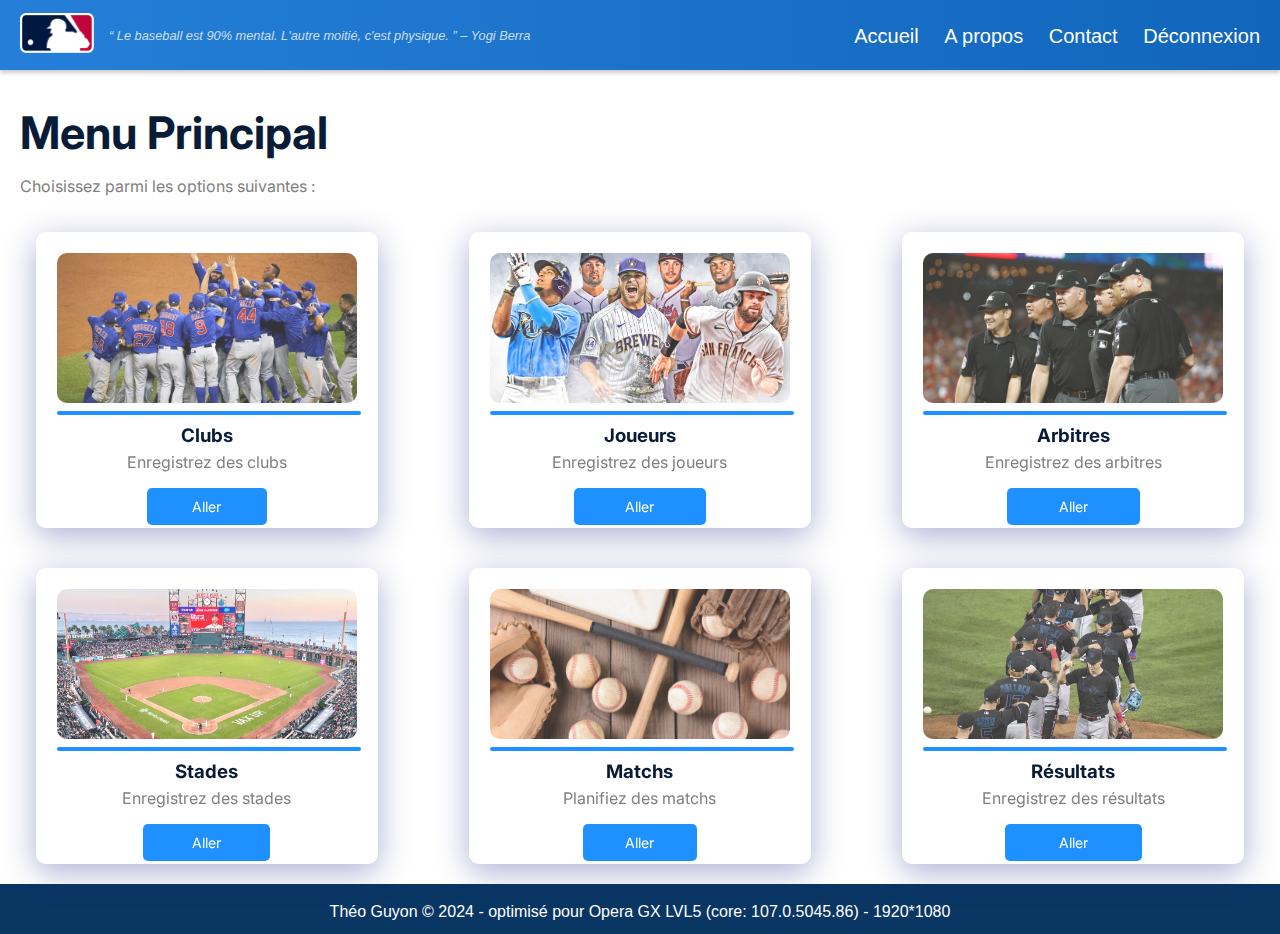
<file: menu.html>
<!DOCTYPE html>
<html lang="fr">
<head>
    <meta charset="UTF-8">
    <meta name="viewport" content="width=device-width, initial-scale=1.0">

    <link rel="preconnect" href="https://fonts.googleapis.com">
    <link rel="preconnect" href="https://fonts.gstatic.com" crossorigin>
    <link href="https://fonts.googleapis.com/css2?family=Inter:wght@100..900&family=Open+Sans:ital,wght@0,300..800;1,300..800&display=swap" rel="stylesheet">
    <link href="https://fonts.googleapis.com/css2?family=Inter:wght@100..900&display=swap" rel="stylesheet">

    <link rel="icon" href="IMG/baseball_icon.png">
    <title>Menu - Baseball</title>

    <link rel="stylesheet" href="CSS/common_style.css">
    <link rel="stylesheet" href="CSS/menu_style.css">

    <script src="https://ajax.googleapis.com/ajax/libs/jquery/3.6.0/jquery.min.js"></script>
</head>
<body>
    <!-- Header -->
    <header>
        <div class="logo">
            <img src="IMG/baseball_logo.png" alt="Logo Baseball">
        </div>
        <i><p id="header-quote"></p></i>
        <nav>
            <ul>
                <li><a class="navbarLink" href="index.html">Accueil</a></li>
                <li><a class="navbarLink" href="about.html">A propos</a></li>
                <li><a class="navbarLink" href="contact.html">Contact</a></li>
                <li><a href="#" class="navbarLink logout-link">Déconnexion</a></li>
            </ul>
        </nav>
        <button><img src="IMG/hamburger_menu.png" id="hamburger-btn"></button>
    </header>

    <!-- Menu mobile -->
    <div class="hamburger-menu" id="hamburger-menu">
        <div>
            <button class="close-menu-btn" id="close-menu-btn"><img src="IMG/close.png"></button>
        </div>
        <nav>
            <ul>
                <li><a href="index.html">Accueil</a></li>
                <li><a href="about.html">A propos</a></li>
                <li><a href="contact.html">Contact</a></li>
                <li id="mobile-logout-header"><a href="#" class="logout-link">Déconnexion</a></li>
            </ul>
        </nav>
    </div>

    <!-- Contenu de la page -->
    <main>
        <!-- En-tête -->
        <section class="menu-section">
            <h1>Menu Principal</h1>
            <p>Choisissez parmi les options suivantes :</p>
        </section>

        <!-- Menu -->
        <section class="cases-section">
            <div class="case">
                <img src="IMG/club.jpg">
                <hr>
                <div>
                    <h3>Clubs</h3>
                    <p>Enregistrez des clubs</p>
                    <a href="club.html">Aller</a>
                </div>
            </div>
            <div class="case">
                <img src="IMG/joueurs.jpeg">
                <hr>
                <div>
                    <h3>Joueurs</h3>
                    <p>Enregistrez des joueurs</p>
                    <a href="player.html">Aller</a>
                </div>
            </div>
            <div class="case">
                <img src="IMG/arbitres.jpg">
                <hr>
                <div>
                    <h3>Arbitres</h3>
                    <p>Enregistrez des arbitres</p>
                    <a href="referee.html">Aller</a>
                </div>
            </div>
            <div class="case">
                <img src="IMG/stade.jpg">
                <hr>
                <div>
                    <h3>Stades</h3>
                    <p>Enregistrez des stades</p>
                    <a href="stadium.html">Aller</a>
                </div>
            </div>
            <div class="case">
                <img src="IMG/match.jpeg">
                <hr>
                <div>
                    <h3>Matchs</h3>
                    <p>Planifiez des matchs</p>
                    <a href="match.html">Aller</a>
                </div>
            </div>
            <div class="case">
                <img src="IMG/resultat.jpg">
                <hr>
                <div>
                    <h3>Résultats</h3>
                    <p>Enregistrez des résultats</p>
                    <a href="results.html">Aller</a>
                </div>
            </div>
        </section>

        <!-- Popup de confirmation de déconnexion -->
        <div class="logout-popup" id="logout">
            <div class="logout-content">
                <div class="up-part">
                    <h1>Voulez-vous vous déconnecter ?</h1>
                    <button class="close-popup-btn"><img src="IMG/close.png"></button>
                </div>
                <hr class="separator" id="logout-hr">
                <p>Êtes-vous sûr.e de vouloir vous déconnecter ?</p>
                <div class="buttons">
                    <button class="close-popup-btn" id="cancel-btn">Annuler</button>
                    <button class="logout-btn">Se déconnecter</button>
                </div>
            </div>
        </div>
    </main>

    <!-- Footer -->
    <footer>
        <p>Théo Guyon &copy; 2024 - optimisé pour Opera GX LVL5 (core: 107.0.5045.86) - 1920*1080 </p>
    </footer>
    <!-- Footer mobile -->
    <footer class="mobile-footer">
        <p>Théo Guyon &copy; 2024</p>
    </footer>

    <!-- Scripts JS -->
    <script src="JS/random_quote_script.js"></script>
    <script src="JS/logout_script.js"></script>
    <script src="JS/mobile_menu_script.js"></script>
</body>
</html>
</file>
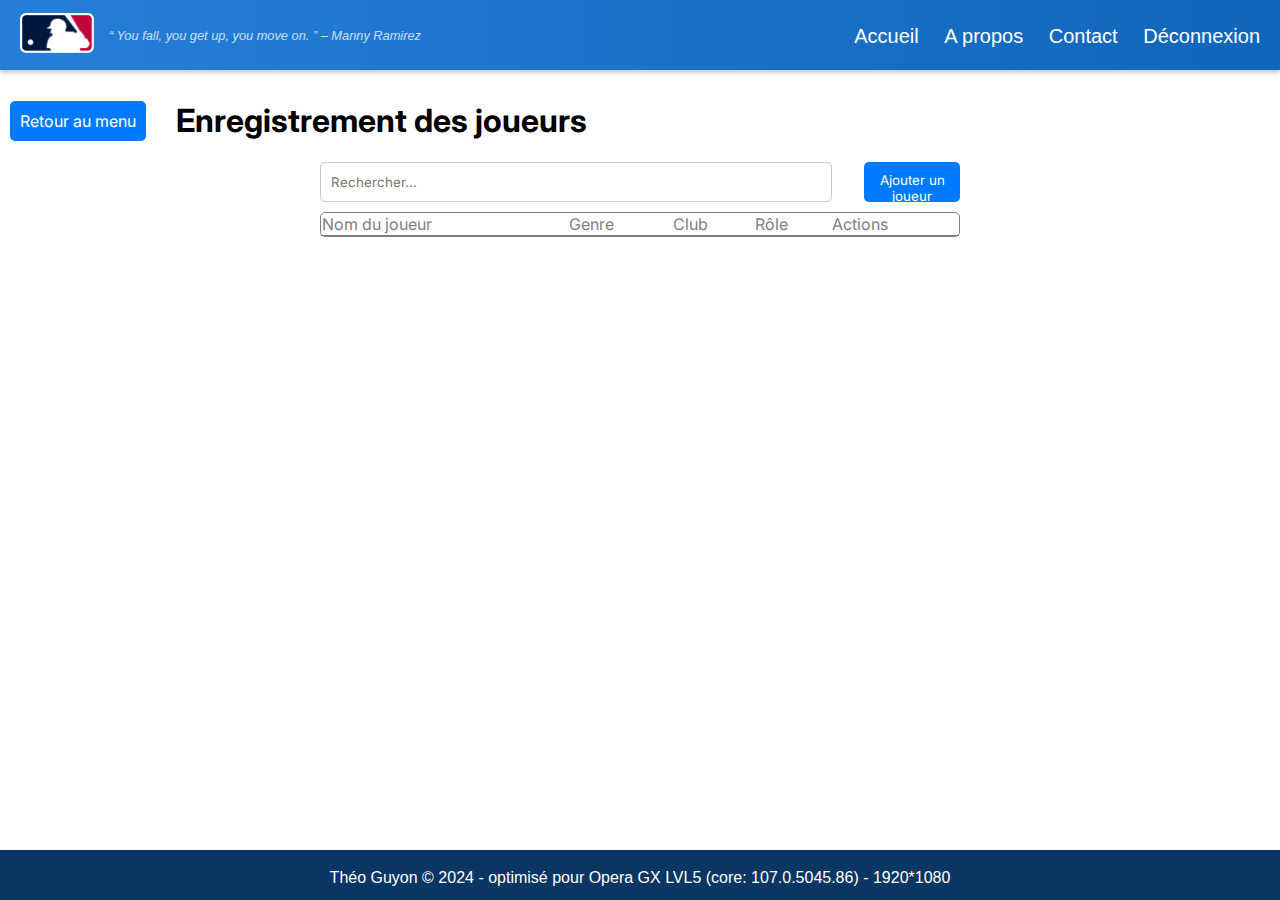
<file: player.html>
<!DOCTYPE html>
<html lang="fr">
<head>
    <meta charset="UTF-8">
    <meta name="viewport" content="width=device-width, initial-scale=1.0">

    <link rel="preconnect" href="https://fonts.googleapis.com">
    <link rel="preconnect" href="https://fonts.gstatic.com" crossorigin>
    <link href="https://fonts.googleapis.com/css2?family=Inter:wght@100..900&family=Open+Sans:ital,wght@0,300..800;1,300..800&display=swap" rel="stylesheet">
    <link href="https://fonts.googleapis.com/css2?family=Inter:wght@100..900&display=swap" rel="stylesheet">

    <link rel="icon" href="IMG/baseball_icon.png">
    <title>Enregistrement des joueurs - Baseball</title>

    <link rel="stylesheet" href="CSS/common_style.css">
    <link rel="stylesheet" href="CSS/register_style.css">

    <script src="https://ajax.googleapis.com/ajax/libs/jquery/3.6.0/jquery.min.js"></script>
    <link rel="stylesheet" type="text/css" href="https://cdn.datatables.net/1.11.5/css/jquery.dataTables.min.css">
    <script type="text/javascript" src="https://cdn.datatables.net/1.11.5/js/jquery.dataTables.min.js"></script>
</head>
<body>
    <!-- Header -->
    <header>
        <div class="logo">
            <img src="IMG/baseball_logo.png" alt="Logo Baseball">
        </div>
        <i><p id="header-quote"></p></i>
        <nav>
            <ul>
                <li><a class="navbarLink" href="index.html">Accueil</a></li>
                <li><a class="navbarLink" href="about.html">A propos</a></li>
                <li><a class="navbarLink" href="contact.html">Contact</a></li>
                <li><a href="#" class="navbarLink logout-link">Déconnexion</a></li>
            </ul>
        </nav>
        <button><img src="IMG/hamburger_menu.png" id="hamburger-btn"></button>
    </header>

    <!-- Menu mobile -->
    <div class="hamburger-menu" id="hamburger-menu">
        <div>
            <button class="close-menu-btn" id="close-menu-btn"><img src="IMG/close.png"></button>
        </div>
        <nav>
            <ul>
                <li><a href="index.html">Accueil</a></li>
                <li><a href="about.html">A propos</a></li>
                <li><a href="contact.html">Contact</a></li>
                <li id="mobile-logout-header"><a href="#" class="logout-link">Déconnexion</a></li>
            </ul>
        </nav>
    </div>
    
    <!-- Contenu de la page -->
    <main>
        <!-- En-tête -->
        <div class="return-menu">
            <a href="menu.html">Retour au menu</a>
            <h1>Enregistrement des joueurs</h1>
        </div>

        <!-- Popup formulaire d'enregistrement de joueurs -->
        <div id="add-player-popup" class="popup">
            <div>
                <form id="player-form">
                    <div class="up-part">
                        <h1>Enregistrement d'un joueur</h1>
                        <button class="close-popup-btn"><img src="IMG/close.png"></button>
                    </div>
                    <hr class="separator">
                    <div>
                        <label for="first-name">Prénom :</label>
                        <input type="text" id="first-name" name="first-name" required>
                    </div>
                    <div>
                        <label for="last-name">Nom :</label>
                        <input type="text" id="last-name" name="last-name" required>
                    </div>
                    <div class="radio-group">
                        <label>Genre :</label>
                        <input type="radio" id="masculine" name="player-gender" value="Masculin" checked>
                        <label for="masculine">Homme</label>
                        <input type="radio" id="feminine" name="player-gender" value="Féminin">
                        <label for="feminine">Femme</label>
                    </div>
                    <div>
                        <label for="player-club">Équipe :</label>
                        <select class="player-club" id="player-club" name="player-club" required>
                            <!-- Options des équipes seront ajoutées dynamiquement -->
                        </select>
                    </div>
                    <div>
                        <label for="player-role">Rôle :</label>
                        <select id="player-role" name="player-role" required>
                            <option value="Frappeur">Frappeur</option>
                            <option value="Lanceur">Lanceur</option>
                            <option value="Receveur">Receveur</option>
                            <option value="Premiere base">Première base</option>
                            <option value="Deuxieme base">Deuxième base</option>
                            <option value="Troisieme base">Troisième base</option>
                            <option value="Arret court">Arrêt-court</option>
                            <option value="Champ exterieur">Champ extérieur</option>
                        </select>
                    </div>
                    <button type="button" id="add-player-btn">Enregistrer le joueur</button>
                </form>
            </div>
        </div>

        <!-- Popup de visualisation des informations de joueur -->
        <div id="see-player-popup" class="popup">
            <div class="see-popup">
                <div class="up-part">
                    <h1>Informations du joueur</h1>
                    <button class="close-popup-btn"><img src="IMG/close.png"></button>
                </div>
                <hr class="separator">
                <div>
                    <div class="line">
                        <h3>Nom du joueur :</h3>
                        <p id="current-player-name"></p>
                    </div>
                    <hr>
                    <div class="line">
                        <h3>Genre :</h3>
                        <p id="current-player-gender"></p>
                    </div>
                    <hr>
                    <div class="line">
                        <h3>Club :</h3>
                        <p id="current-player-club"></p>
                    </div>
                    <hr>
                    <div class="line">
                        <h3>Rôle :</h3>
                        <p id="current-player-role"></p>
                    </div>
                </div>
            </div>
        </div>

        <!-- Popup de modification de joueur -->
        <div id="edit-player-popup" class="popup">
            <div>
                <form id="player-form">
                    <div class="up-part">
                        <h1>Modification d'un joueur</h1>
                        <button class="close-popup-btn"><img src="IMG/close.png"></button>
                    </div>
                    <hr class="separator">
                    <div>
                        <label for="new-first-name">Prénom :</label>
                        <input type="text" id="new-first-name" name="new-first-name" required>
                    </div>
                    <div>
                        <label for="new-last-name">Nom :</label>
                        <input type="text" id="new-last-name" name="new-last-name" required>
                    </div>
                    <div class="radio-group">
                        <label>Genre :</label>
                        <input type="radio" id="masculine" name="new-player-gender" value="Masculin" checked>
                        <label for="masculine">Homme</label>
                        <input type="radio" id="feminine" name="new-player-gender" value="Féminin">
                        <label for="feminine">Femme</label>
                    </div>
                    <div>
                        <label for="new-player-club">Équipe :</label>
                        <select class="player-club" id="new-player-club" name="new-player-club" required>
    
                        </select>
                    </div>
                    <div>
                        <label for="new-player-role">Rôle :</label>
                        <select id="new-player-role" name="new-player-role" required>
    
                            <option value="Frappeur">Frappeur</option>
                            <option value="Lanceur">Lanceur</option>
                            <option value="Receveur">Receveur</option>
                            <option value="Premiere base">Première base</option>
                            <option value="Deuxieme base">Deuxième base</option>
                            <option value="Troisieme base">Troisième base</option>
                            <option value="Arret court">Arrêt-court</option>
                            <option value="Champ exterieur">Champ extérieur</option>
                        </select>
                    </div>
                    <button type="button" id="edit-player-btn">Modifier le joueur</button>
                </form>
            </div>
        </div>

        <!-- Popup de confirmation de suppression de joueur -->
        <div id="delete-player-popup" class="popup">
            <div class="delete-popup">
                <div class="up-part">
                    <h1>Supprimer le joueur ?</h1>
                    <button class="close-popup-btn"><img src="IMG/close.png"></button>
                </div>
                <hr class="separator" id="delete-hr">
                <p>Êtes-vous sûr.e de vouloir supprimer ce joueur ?</p>
                <button class="close-popup-btn" id="cancel-btn">Annuler</button>
                <button id="delete-btn">Supprimer</button>
            </div>
        </div>
        
        <!-- Liste des joueurs enregistrés -->
        <div class="content">
            <div class="entete-tableau">
                <input type="search" name="search" id="search" placeholder="Rechercher...">
                <button id="open-add-player-popup-btn">Ajouter un joueur</button>
            </div>
            <table id="player-table">
                <thead>
                    <tr>
                        <th>Nom du joueur</th>
                        <th>Genre</th>
                        <th>Club</th>
                        <th>Rôle</th>
                        <th>Actions</th>
                    </tr>
                </thead>
                <tbody>
                    <!-- Les joueurs seront ajoutés dynamiquement -->
                </tbody>
            </table>
        </div>

        <!-- Popup de confirmation de déconnexion -->
        <div class="logout-popup" id="logout">
            <div class="logout-content">
                <div class="up-part">
                    <h1>Voulez-vous vous déconnecter ?</h1>
                    <button class="close-popup-btn"><img src="IMG/close.png"></button>
                </div>
                <hr class="separator" id="logout-hr">
                <p>Êtes-vous sûr.e de vouloir vous déconnecter ?</p>
                <div class="buttons">
                    <button class="close-popup-btn" id="cancel-btn">Annuler</button>
                    <button class="logout-btn">Se déconnecter</button>
                </div>
            </div>
        </div>
    </main>    

    <!-- Footer -->
    <footer>
        <p>Théo Guyon &copy; 2024 - optimisé pour Opera GX LVL5 (core: 107.0.5045.86) - 1920*1080 </p>
    </footer>
    <!-- Footer mobile -->
    <footer class="mobile-footer">
        <p>Théo Guyon &copy; 2024</p>
    </footer>

    <!-- Scripts JS -->
    <script src="JS/random_quote_script.js"></script>
    <script src="JS/disable_enter_script.js"></script>
    <script src="JS/add_player_script.js"></script>
    <script src="JS/logout_script.js"></script>
    <script src="JS/mobile_menu_script.js"></script>
</body>
</html>
</file>
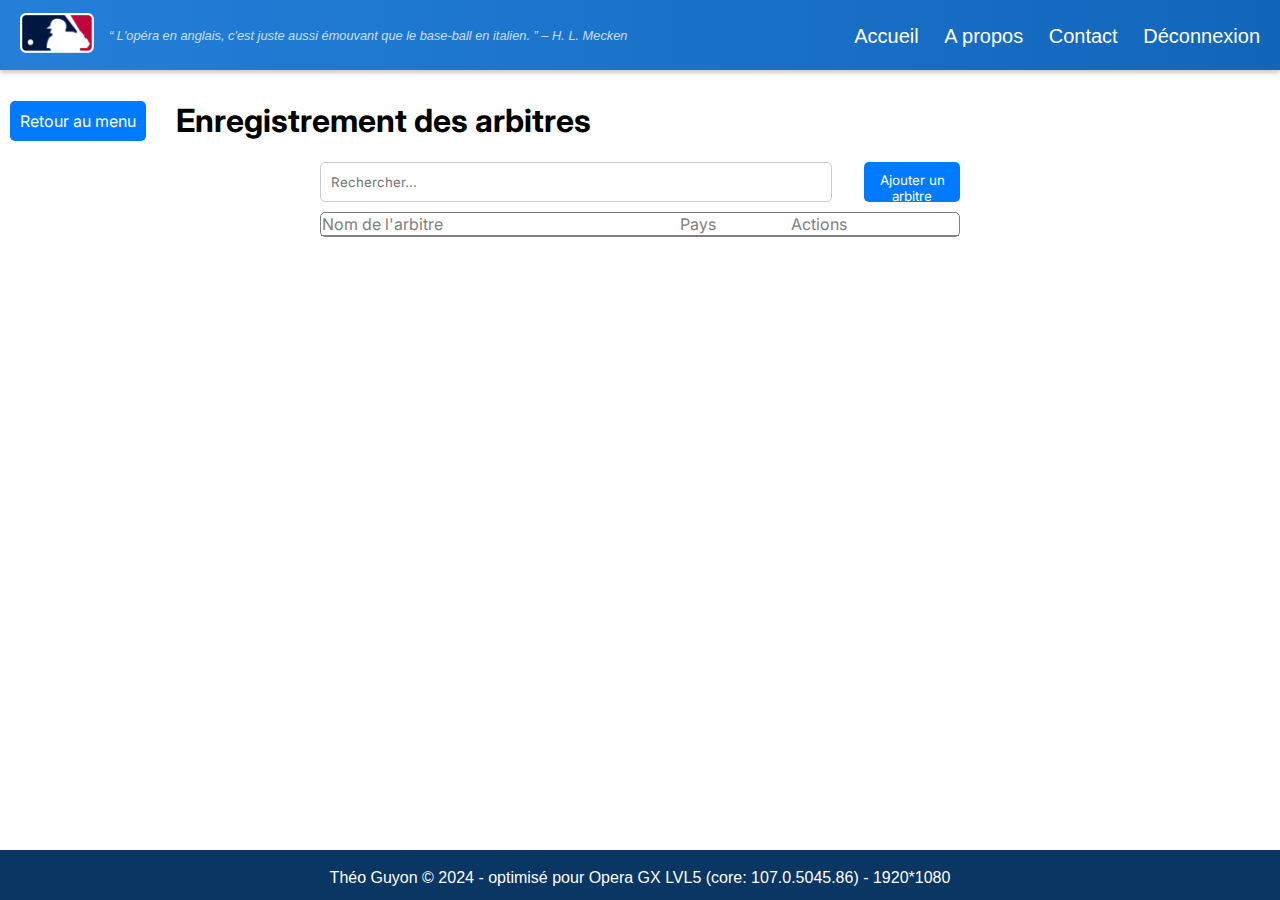
<file: referee.html>
<!DOCTYPE html>
<html lang="fr">
<head>
    <meta charset="UTF-8">
    <meta name="viewport" content="width=device-width, initial-scale=1.0">

    <link rel="preconnect" href="https://fonts.googleapis.com">
    <link rel="preconnect" href="https://fonts.gstatic.com" crossorigin>
    <link href="https://fonts.googleapis.com/css2?family=Inter:wght@100..900&family=Open+Sans:ital,wght@0,300..800;1,300..800&display=swap" rel="stylesheet">
    <link href="https://fonts.googleapis.com/css2?family=Inter:wght@100..900&display=swap" rel="stylesheet">

    <link rel="icon" href="IMG/baseball_icon.png">
    <title>Enregistrement des arbitres - Baseball</title>

    <link rel="stylesheet" href="CSS/common_style.css">
    <link rel="stylesheet" href="CSS/register_style.css">

    <script src="https://ajax.googleapis.com/ajax/libs/jquery/3.6.0/jquery.min.js"></script>
    <link rel="stylesheet" type="text/css" href="https://cdn.datatables.net/1.11.5/css/jquery.dataTables.min.css">
    <script type="text/javascript" src="https://cdn.datatables.net/1.11.5/js/jquery.dataTables.min.js"></script>

</head>
<body>
    <!-- Header -->
    <header>
        <div class="logo">
            <img src="IMG/baseball_logo.png" alt="Logo Baseball">
        </div>
        <i><p id="header-quote"></p></i>
        <nav>
            <ul>
                <li><a class="navbarLink" href="index.html">Accueil</a></li>
                <li><a class="navbarLink" href="about.html">A propos</a></li>
                <li><a class="navbarLink" href="contact.html">Contact</a></li>
                <li><a href="#" class="navbarLink logout-link">Déconnexion</a></li>
            </ul>
        </nav>
        <button><img src="IMG/hamburger_menu.png" id="hamburger-btn"></button>
    </header>

    <!-- Menu mobile -->
    <div class="hamburger-menu" id="hamburger-menu">
        <div>
            <button class="close-menu-btn" id="close-menu-btn"><img src="IMG/close.png"></button>
        </div>
        <nav>
            <ul>
                <li><a href="index.html">Accueil</a></li>
                <li><a href="about.html">A propos</a></li>
                <li><a href="contact.html">Contact</a></li>
                <li id="mobile-logout-header"><a href="#" class="logout-link">Déconnexion</a></li>
            </ul>
        </nav>
    </div>
    
    <!-- Contenu de la page -->
    <main>
        <!-- En-tête -->
        <div class="return-menu">
            <a href="menu.html">Retour au menu</a>
            <h1>Enregistrement des arbitres</h1>
        </div>

        <!-- Popup formulaire d'enregistrement d'arbitres -->
        <div id="add-referee-popup" class="popup">
            <div>
                <form id="referee-form">
                    <div class="up-part">
                        <h1>Enregistrement d'un arbitre</h1>
                        <button class="close-popup-btn"><img src="IMG/close.png"></button>
                    </div>
                    <hr class="separator">
                    <div>
                        <label for="first-name">Prénom :</label>
                        <input type="text" id="first-name" name="first-name" required>
                    </div>
                    <div>
                        <label for="last-name">Nom :</label>
                        <input type="text" id="last-name" name="last-name" required>
                    </div>
                    <div>
                        <label for="country">Pays :</label>
                        <select id="country" name="country">
                            <option value="France">France</option>
                            <option value="Belgique">Belgique</option>
                            <option value="Canada">Canada</option>
                            <option value="Etats-Unis">Etats-Unis</option>
                            <option value="Japon">Japon</option>
                            <option value="Italie">Italie</option>
                            <option value="Pays-Bas">Pays-Bas</option>
                            <option value="Espagne">Espagne</option>
                        </select>
                    </div>
                    <button type="button" id="add-referee-btn">Enregistrer l'arbitre</button>
                </form>
            </div>
        </div>
        
        <!-- Popup de visualisation des informations d'arbitre -->
        <div id="see-referee-popup" class="popup">
            <div class="see-popup">
                <div class="up-part">
                    <h1>Informations de l'arbitre</h1>
                    <button class="close-popup-btn"><img src="IMG/close.png"></button>
                </div>
                <hr class="separator">
                <div>
                    <div class="line">
                        <h3>Nom de l'arbitre :</h3>
                        <p id="current-referee-name"></p>
                    </div>
                    <hr>
                    <div class="line">
                        <h3>Pays :</h3>
                        <p id="current-referee-country"></p>
                    </div>
                </div>
            </div>
        </div>

        <!-- Popup de modification d'arbitre -->
        <div id="edit-referee-popup" class="popup">
            <div>
                <form id="referee-form">
                    <div class="up-part">
                        <h1>Modification d'un.e arbitre</h1>
                        <button class="close-popup-btn"><img src="IMG/close.png"></button>
                    </div>
                    <hr class="separator">
                    <div>
                        <label for="first-name">Prénom :</label>
                        <input type="text" id="new-first-name" name="first-name" required>
                    </div>
                    <div>
                        <label for="last-name">Nom :</label>
                        <input type="text" id="new-last-name" name="last-name" required>
                    </div>
                    <div>
                        <label for="country">Pays :</label>
                        <select id="new-referee-country" name="country">
                            <option value="France">France</option>
                            <option value="Belgique">Belgique</option>
                            <option value="Canada">Canada</option>
                            <option value="Etats-Unis">Etats-Unis</option>
                            <option value="Japon">Japon</option>
                            <option value="Italie">Italie</option>
                            <option value="Pays-Bas">Pays-Bas</option>
                            <option value="Espagne">Espagne</option>
                        </select>
                    </div>
                    <button type="button" id="edit-referee-btn">Modifier l'arbitre</button>
                </form>
            </div>
        </div>

        <!-- Popup de confirmation de suppression d'arbitre -->
        <div id="delete-referee-popup" class="popup">
            <div class="delete-popup">
                <div class="up-part">
                    <h1>Supprimer l'arbitre ?</h1>
                    <button class="close-popup-btn"><img src="IMG/close.png"></button>
                </div>
                <hr class="separator" id="delete-hr">
                <p>Êtes-vous sûr.e de vouloir supprimer cet.te arbitre ?</p>
                <button class="close-popup-btn" id="cancel-btn">Annuler</button>
                <button id="delete-btn">Supprimer</button>
            </div>
        </div>

        <!-- Liste des équipes enregistrées -->
        <div class="content">
            <div class="entete-tableau">
                <input type="search" name="search" id="search" placeholder="Rechercher...">
                <button id="open-add-referee-popup-btn">Ajouter un arbitre</button>
            </div>
            <table id="referee-table">
                <thead>
                    <tr>
                        <th>Nom de l'arbitre</th>
                        <th>Pays</th>
                        <th>Actions</th>
                    </tr>
                </thead>
                <tbody>
                    <!-- Les arbitres seront ajoutés dynamiquement -->
                </tbody>
            </table>
        </div>

        <!-- Popup de confirmation de déconnexion -->
        <div class="logout-popup" id="logout">
            <div class="logout-content">
                <div class="up-part">
                    <h1>Voulez-vous vous déconnecter ?</h1>
                    <button class="close-popup-btn"><img src="IMG/close.png"></button>
                </div>
                <hr class="separator" id="logout-hr">
                <p>Êtes-vous sûr.e de vouloir vous déconnecter ?</p>
                <div class="buttons">
                    <button class="close-popup-btn" id="cancel-btn">Annuler</button>
                    <button class="logout-btn">Se déconnecter</button>
                </div>
            </div>
        </div>
    </main>    

    <!-- Footer -->
    <footer>
        <p>Théo Guyon &copy; 2024 - optimisé pour Opera GX LVL5 (core: 107.0.5045.86) - 1920*1080 </p>
    </footer>
    <!-- Footer mobile -->
    <footer class="mobile-footer">
        <p>Théo Guyon &copy; 2024</p>
    </footer>

    <!-- Scripts JS -->
    <script src="JS/random_quote_script.js"></script>
    <script src="JS/disable_enter_script.js"></script>
    <script src="JS/add_referee_script.js"></script>
    <script src="JS/logout_script.js"></script>
    <script src="JS/mobile_menu_script.js"></script>
</body>
</html>
</file>
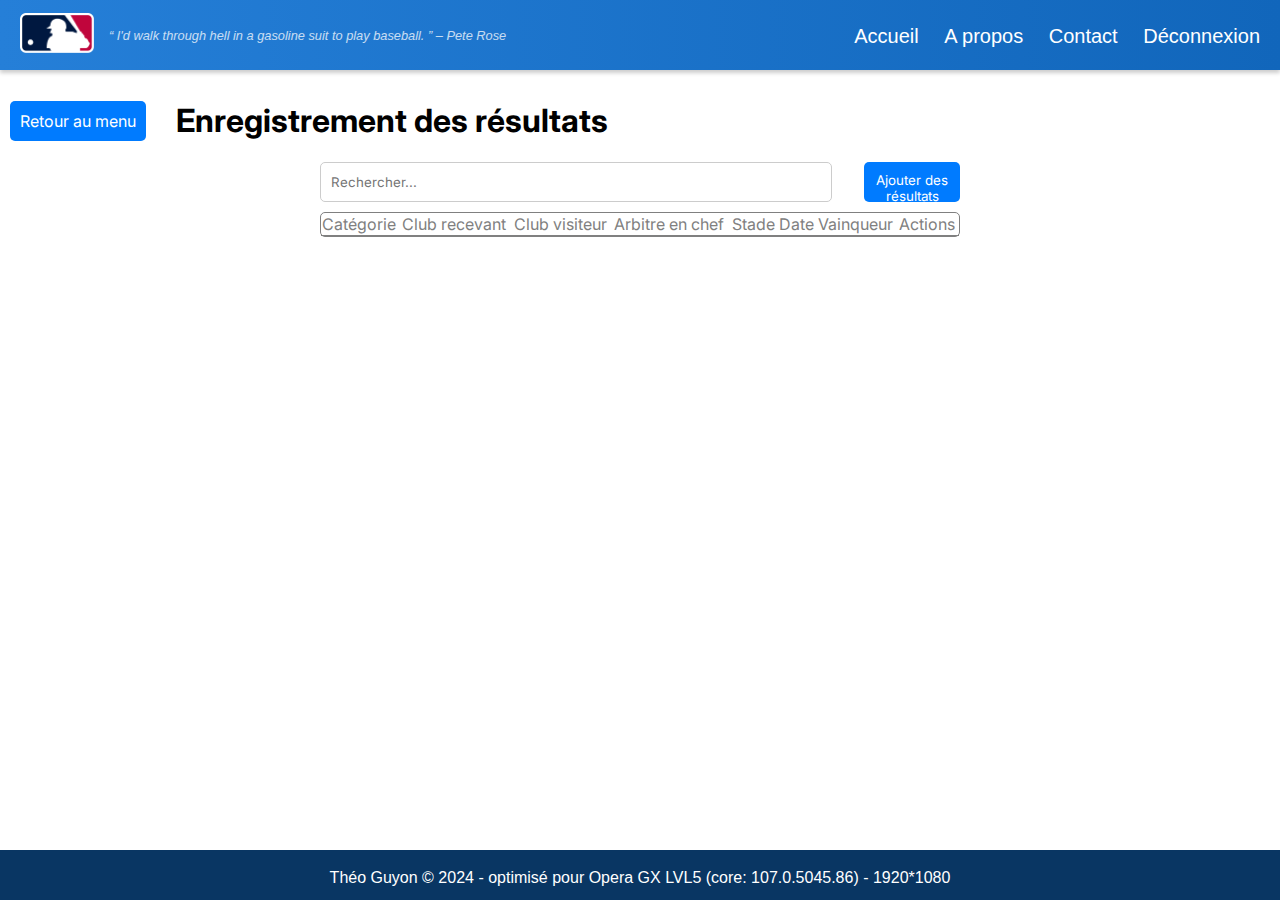
<file: results.html>
<!DOCTYPE html>
<html lang="fr">
<head>
    <meta charset="UTF-8">
    <meta name="viewport" content="width=device-width, initial-scale=1.0">

    <link rel="preconnect" href="https://fonts.googleapis.com">
    <link rel="preconnect" href="https://fonts.gstatic.com" crossorigin>
    <link href="https://fonts.googleapis.com/css2?family=Inter:wght@100..900&family=Open+Sans:ital,wght@0,300..800;1,300..800&display=swap" rel="stylesheet">
    <link href="https://fonts.googleapis.com/css2?family=Inter:wght@100..900&display=swap" rel="stylesheet">

    <link rel="icon" href="IMG/baseball_icon.png">
    <title>Enregistrement des résultats - Baseball</title>

    <link rel="stylesheet" href="CSS/common_style.css">
    <link rel="stylesheet" href="CSS/register_style.css">

    <script src="https://ajax.googleapis.com/ajax/libs/jquery/3.6.0/jquery.min.js"></script>
    <link rel="stylesheet" type="text/css" href="https://cdn.datatables.net/1.11.5/css/jquery.dataTables.min.css">
    <script type="text/javascript" src="https://cdn.datatables.net/1.11.5/js/jquery.dataTables.min.js"></script>
</head>
<body>
    <!-- Header -->
    <header>
        <div class="logo">
            <img src="IMG/baseball_logo.png" alt="Logo Baseball">
        </div>
        <i><p id="header-quote"></p></i>
        <nav>
            <ul>
                <li><a class="navbarLink" href="index.html">Accueil</a></li>
                <li><a class="navbarLink" href="about.html">A propos</a></li>
                <li><a class="navbarLink" href="contact.html">Contact</a></li>
                <li><a href="#" class="navbarLink logout-link">Déconnexion</a></li>
            </ul>
        </nav>
        <button><img src="IMG/hamburger_menu.png" id="hamburger-btn"></button>
    </header>

    <!-- Menu mobile -->
    <div class="hamburger-menu" id="hamburger-menu">
        <div>
            <button class="close-menu-btn" id="close-menu-btn"><img src="IMG/close.png"></button>
        </div>
        <nav>
            <ul>
                <li><a href="index.html">Accueil</a></li>
                <li><a href="about.html">A propos</a></li>
                <li><a href="contact.html">Contact</a></li>
                <li id="mobile-logout-header"><a href="#" class="logout-link">Déconnexion</a></li>
            </ul>
        </nav>
    </div>
    
    <!-- Contenu de la page -->
    <main>
        <!-- En-tête -->
        <div class="return-menu">
            <a href="menu.html">Retour au menu</a>
            <h1>Enregistrement des résultats</h1>
        </div>

        <!-- Popup formulaire d'enregistrement des résultats -->
        <div id="add-results-popup" class="popup">
            <div>
                <form id="results-form">
                    <div class="up-part">
                        <h1>Planification d'un match</h1>
                        <button class="close-popup-btn"><img src="IMG/close.png"></button>
                    </div>
                    <hr class="separator">
                    <div>
                        <label for="results-match">Match :</label>
                        <select class="results-match" id="results-match" name="results-match" required>
                            <!-- Options des matchs seront ajoutées dynamiquement -->
                        </select>
                    </div>
                    <div>
                        <label for="results-winner">Vainqueur :</label>
                        <select class="results-winner" id="results-winner" name="results-winner" required>
                            <!-- Options des clubs participants au match seront ajoutées dynamiquement -->
                        </select>
                    </div>
                    <button type="button" id="add-results-btn">Enregistrer les résultats</button>
                </form>
            </div>
        </div>

        <!-- Popup de visualisation des informations de résultats -->
        <div id="see-results-popup" class="popup">
            <div class="see-popup">
                <div class="up-part">
                    <h1>Informations du match</h1>
                    <button class="close-popup-btn"><img src="IMG/close.png"></button>
                </div>
                <hr class="separator">
                <div>
                    <div class="line">
                        <h3>Catégorie :</h3>
                        <p id="current-match-type"></p>
                    </div>
                    <hr>
                    <div class="line">
                        <h3>Club recevant :</h3>
                        <p id="current-match-club1"></p>
                    </div>
                    <hr>
                    <div class="line">
                        <h3>Club receveur :</h3>
                        <p id="current-match-club2"></p>
                    </div>
                    <hr>
                    <div class="line">
                        <h3>Arbitre en chef :</h3>
                        <p id="current-match-referee"></p>
                    </div>
                    <hr>
                    <div class="line">
                        <h3>Stade :</h3>
                        <p id="current-match-stadium"></p>
                    </div>
                    <hr>
                    <div class="line">
                        <h3>Date :</h3>
                        <p id="current-match-date"></p>
                    </div>
                    <hr>
                    <div class="line">
                        <h3>Vainqueur :</h3>
                        <p id="current-results-winner"></p>
                    </div>
                </div>
            </div>
        </div>

        <!-- Popup de modification de résultats -->
        <div id="edit-results-popup" class="popup">
            <div>
                <form id="results-form">
                    <div class="up-part">
                        <h1>Modifications des résultats</h1>
                        <button class="close-popup-btn"><img src="IMG/close.png"></button>
                    </div>
                    <hr class="separator">
                    <div>
                        <label for="new-results-match">Match :</label>
                        <select class="new-results-match" id="new-results-match" name="new-results-match" required>
                            <!-- Options des matchs seront ajoutées dynamiquement -->
                        </select>
                    </div>
                    <div>
                        <label for="new-results-winner">Vainqueur :</label>
                        <select class="new-results-winner" id="new-results-winner" name="new-results-winner" required>
                            <!-- Options des clubs participants au match seront ajoutées dynamiquement -->
                        </select>
                    </div>
                    <button type="button" id="edit-results-btn">Enregistrer les modifications</button>
                </form>
            </div>
        </div>

        <!-- Popup de confirmation de suppression de résultats -->
        <div id="delete-results-popup" class="popup">
            <div class="delete-popup">
                <div class="up-part">
                    <h1>Supprimer les résultats ?</h1>
                    <button class="close-popup-btn"><img src="IMG/close.png"></button>
                </div>
                <hr class="separator" id="delete-hr">
                <p>Êtes-vous sûr.e de vouloir supprimer ces résultats ?</p>
                <button class="close-popup-btn" id="cancel-btn">Annuler</button>
                <button id="delete-btn">Supprimer</button>
            </div>
        </div>
        
        <!-- Liste des résultats enregistrés -->
        <div class="content">
            <div class="entete-tableau">
                <input type="search" name="search" id="search" placeholder="Rechercher...">
                <button id="open-add-results-popup-btn">Ajouter des résultats</button>
            </div>
            <table id="results-table">
                <thead>
                    <tr>
                        <th>Catégorie</th>
                        <th>Club recevant</th>
                        <th>Club visiteur</th>
                        <th>Arbitre en chef</th>
                        <th>Stade</th>
                        <th>Date</th>
                        <th>Vainqueur</th>
                        <th>Actions</th>
                    </tr>
                </thead>
                <tbody>
                    <!-- Les résultats seront ajoutés dynamiquement -->
                </tbody>
            </table>
        </div>

        <!-- Popup de confirmation de déconnexion -->
        <div class="logout-popup" id="logout">
            <div class="logout-content">
                <div class="up-part">
                    <h1>Voulez-vous vous déconnecter ?</h1>
                    <button class="close-popup-btn"><img src="IMG/close.png"></button>
                </div>
                <hr class="separator" id="logout-hr">
                <p>Êtes-vous sûr.e de vouloir vous déconnecter ?</p>
                <div class="buttons">
                    <button class="close-popup-btn" id="cancel-btn">Annuler</button>
                    <button class="logout-btn">Se déconnecter</button>
                </div>
            </div>
        </div>
    </main>    

    <!-- Footer -->
    <footer>
        <p>Théo Guyon &copy; 2024 - optimisé pour Opera GX LVL5 (core: 107.0.5045.86) - 1920*1080 </p>
    </footer>
    <!-- Footer mobile -->
    <footer class="mobile-footer">
        <p>Théo Guyon &copy; 2024</p>
    </footer>

    <!-- Scripts JS -->
    <script src="JS/random_quote_script.js"></script>
    <script src="JS/disable_enter_script.js"></script>
    <script src="JS/add_results_script.js"></script>
    <script src="JS/logout_script.js"></script>
    <script src="JS/mobile_menu_script.js"></script>
</body>
</html>
</file>
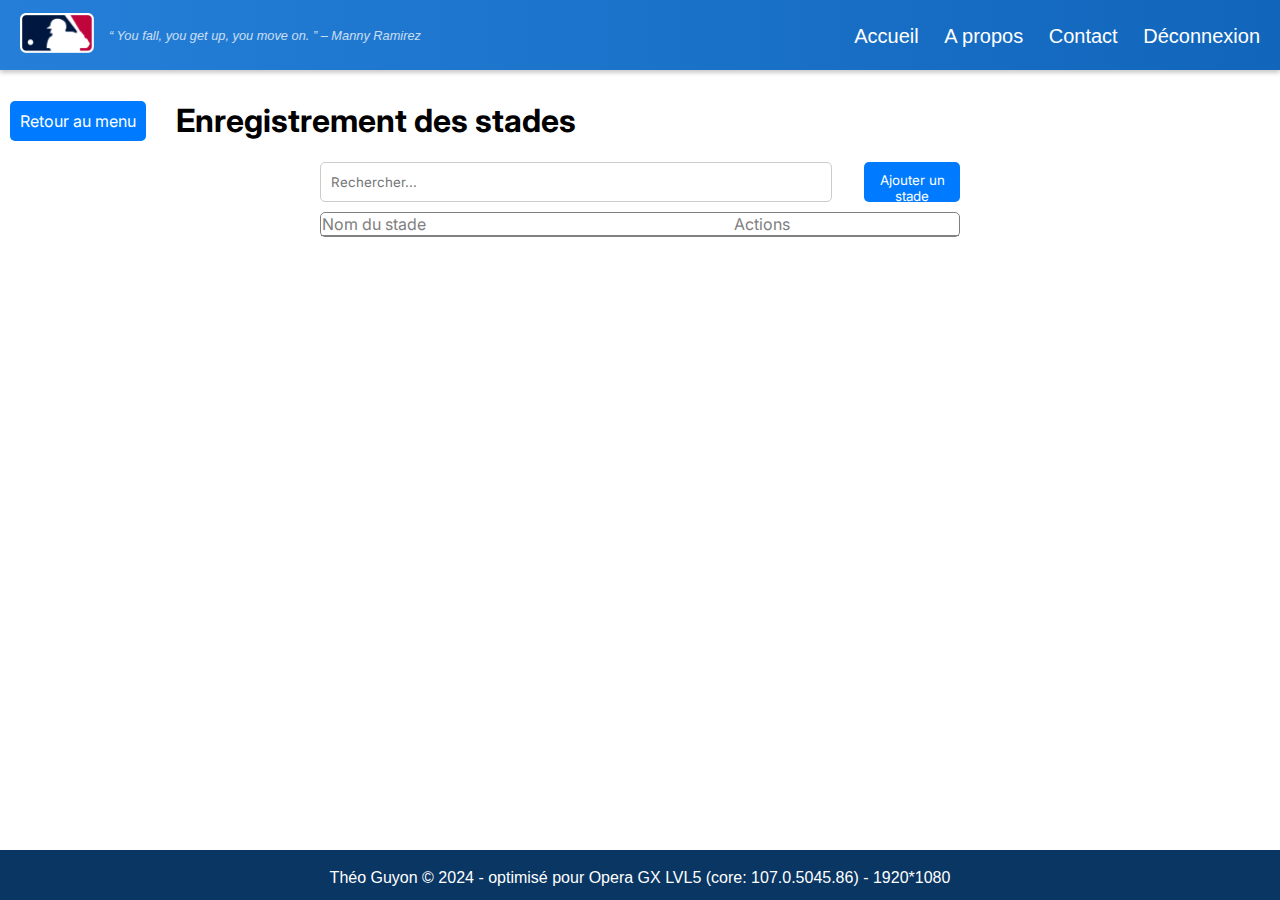
<file: stadium.html>
<!DOCTYPE html>
<html lang="fr">
<head>
    <meta charset="UTF-8">
    <meta name="viewport" content="width=device-width, initial-scale=1.0">

    <link rel="preconnect" href="https://fonts.googleapis.com">
    <link rel="preconnect" href="https://fonts.gstatic.com" crossorigin>
    <link href="https://fonts.googleapis.com/css2?family=Inter:wght@100..900&family=Open+Sans:ital,wght@0,300..800;1,300..800&display=swap" rel="stylesheet">
    <link href="https://fonts.googleapis.com/css2?family=Inter:wght@100..900&display=swap" rel="stylesheet">

    <link rel="icon" href="IMG/baseball_icon.png">
    <title>Enregistrement des stades - Baseball</title>

    <link rel="stylesheet" href="CSS/common_style.css">
    <link rel="stylesheet" href="CSS/register_style.css">

    <script src="https://ajax.googleapis.com/ajax/libs/jquery/3.6.0/jquery.min.js"></script>
    <link rel="stylesheet" type="text/css" href="https://cdn.datatables.net/1.11.5/css/jquery.dataTables.min.css">
    <script type="text/javascript" src="https://cdn.datatables.net/1.11.5/js/jquery.dataTables.min.js"></script>

</head>
<body>
    <!-- Header -->
    <header>
        <div class="logo">
            <img src="IMG/baseball_logo.png" alt="Logo Baseball">
        </div>
        <i><p id="header-quote"></p></i>
        <nav>
            <ul>
                <li><a class="navbarLink" href="index.html">Accueil</a></li>
                <li><a class="navbarLink" href="about.html">A propos</a></li>
                <li><a class="navbarLink" href="contact.html">Contact</a></li>
                <li><a href="#" class="navbarLink logout-link">Déconnexion</a></li>
            </ul>
        </nav>
        <button><img src="IMG/hamburger_menu.png" id="hamburger-btn"></button>
    </header>

    <!-- Menu mobile -->
    <div class="hamburger-menu" id="hamburger-menu">
        <div>
            <button class="close-menu-btn" id="close-menu-btn"><img src="IMG/close.png"></button>
        </div>
        <nav>
            <ul>
                <li><a href="index.html">Accueil</a></li>
                <li><a href="about.html">A propos</a></li>
                <li><a href="contact.html">Contact</a></li>
                <li id="mobile-logout-header"><a href="#" class="logout-link">Déconnexion</a></li>
            </ul>
        </nav>
    </div>
    
    <!-- Contenu de la page -->
    <main>
        <!-- En-tête -->
        <div class="return-menu">
            <a href="menu.html">Retour au menu</a>
            <h1>Enregistrement des stades</h1>
        </div>

        <!-- Popup formulaire d'ajout de stade -->
        <div id="add-stadium-popup" class="popup">
            <div>
                <form id="stadium-form">
                    <div class="up-part">
                        <h1>Enregistrement d'un stade</h1>
                        <button class="close-popup-btn"><img src="IMG/close.png"></button>
                    </div>
                    <hr class="separator">
                    <div>
                        <label for="name">Nom du stade :</label>
                        <input type="text" id="name" name="name" required>
                    </div>
                    <button type="button" id="add-stadium-btn">Enregistrer le stade</button>
                </form>
            </div>
        </div>

        <!-- Popup de visualisation des informations de stade -->
        <div id="see-stadium-popup" class="popup">
            <div class="see-popup">
                <div class="up-part">
                    <h1>Informations du stade</h1>
                    <button class="close-popup-btn"><img src="IMG/close.png"></button>
                </div>
                <hr class="separator">
                <div>
                    <div class="line">
                        <h3>Nom du stade :</h3>
                        <p id="current-stadium-name"></p>
                    </div>
                </div>
            </div>
        </div>

        <!-- Popup de modification de stade -->
        <div id="edit-stadium-popup" class="popup">
            <div>
                <form id="stadium-form">
                    <div class="up-part">
                        <h1>Modification d'un stade</h1>
                        <button class="close-popup-btn"><img src="IMG/close.png"></button>
                    </div>
                    <hr class="separator">
                    <div>
                        <label for="new-name">Nom du stade :</label>
                        <input type="text" id="new-stadium-name" name="new-name" required>
                    </div>
                    <button type="button" id="edit-stadium-btn">Enregistrer le stade</button>
                </form>
            </div>
        </div>

        <!-- Popup de confirmation de suppression de stade -->
        <div id="delete-stadium-popup" class="popup">
            <div class="delete-popup">
                <div class="up-part">
                    <h1>Supprimer le stade ?</h1>
                    <button class="close-popup-btn"><img src="IMG/close.png"></button>
                </div>
                <hr class="separator" id="delete-hr">
                <p>Êtes-vous sûr.e de vouloir supprimer ce club ?</p>
                <button class="close-popup-btn" id="cancel-btn">Annuler</button>
                <button id="delete-btn">Supprimer</button>
            </div>
        </div>

        <!-- Liste des stades enregistrés -->
        <div class="content">
            <div class="entete-tableau">
                <input type="search" name="search" id="search" placeholder="Rechercher...">
                <button id="open-add-stadium-popup-btn">Ajouter un stade</button>
            </div>
            <table id="stadium-table">
                <thead>
                    <tr>
                        <th>Nom du stade</th>
                        <th>Actions</th>
                    </tr>
                </thead>
                <tbody>
                    <!-- Les stades seront ajoutés dynamiquement -->
                </tbody>
            </table>
        </div>

        <!-- Popup de confirmation de déconnexion -->
        <div class="logout-popup" id="logout">
            <div class="logout-content">
                <div class="up-part">
                    <h1>Voulez-vous vous déconnecter ?</h1>
                    <button class="close-popup-btn"><img src="IMG/close.png"></button>
                </div>
                <hr class="separator" id="logout-hr">
                <p>Êtes-vous sûr.e de vouloir vous déconnecter ?</p>
                <div class="buttons">
                    <button class="close-popup-btn" id="cancel-btn">Annuler</button>
                    <button class="logout-btn">Se déconnecter</button>
                </div>
            </div>
        </div>
    </main>    

    <!-- Footer -->
    <footer>
        <p>Théo Guyon &copy; 2024 - optimisé pour Opera GX LVL5 (core: 107.0.5045.86) - 1920*1080 </p>
    </footer>
    <!-- Footer mobile -->
    <footer class="mobile-footer">
        <p>Théo Guyon &copy; 2024</p>
    </footer>

    <!-- Scripts JS -->
    <script src="JS/random_quote_script.js"></script>
    <script src="JS/disable_enter_script.js"></script>
    <script src="JS/add_stadium_script.js"></script>
    <script src="JS/logout_script.js"></script>
    <script src="JS/mobile_menu_script.js"></script>
</body>
</html>
</file>
<file: CSS/common_style.css>
:root{
    font-family: "Open-Sans", sans-serif;
    overflow-x: hidden;
}

html, body{
    height: 100%;
}

body{
    position: relative;
    display: flex;
    flex-direction: column;
    margin: 0;
}

main{
    flex-grow: 1;
}

main *{
    font-family: "Inter", sans-serif;
}

header {
    font-size: 20px;
    background: linear-gradient(to right, #257fd8, #1166bb);
    padding: 20px;
    height: 30px;
    margin-bottom: 0;
    display: flex;
    align-items: center;
    box-shadow: 0px 3px 4px rgba(0, 0, 0, 0.2);
}

.logo img {
    height: 40px;
    width: auto;
}

nav ul {
    list-style-type: none;
    position: absolute;
    top: 5px;
    right: 0;
}

nav ul li {
    display: inline;
    margin-right: 20px;
}

nav ul li a {
    text-decoration: none;
    color: white;
    font-weight: 300;
}

.navbarLink{
    position: relative;
}

.navbarLink::after {
    content: '';
    position: absolute;
    left: 50%;
    bottom: -3px;
    width: 0;
    height: 2px;
    border-radius: 25px;
    background-color: white;
    transition: width 0.4s ease;
    transform: translateX(-50%);
}

.navbarLink:hover::after {
    width: 110%;
    transform: translateX(-50%);
}

footer {
    text-align: center;
    height: 10px;
    
    padding: 20px;
    background-color: #093663;
}

footer p{
    color: white;
    margin: 0;
    line-height: 15px;
}

.logout-popup {
    display: none;
    position: fixed;
    top: 0;
    left: 0;
    width: 100%;
    height: 100%;
    background-color: rgba(0, 0, 0, 0.5);
    z-index: 9999;
}

.logout-content{
    max-width: 450px;
    margin: 5% auto;
    padding: 20px;
    background-color: #f9f9f9;
    border: 1px solid #ddd;
    border-radius: 5px;
}

.up-part{
    display: flex;
    flex-direction: row;
    justify-content: space-between;
    width: 100%;
}

.up-part h1{
    font-size: 25px
}

.close-popup-btn:not(#cancel-btn){
    background: none;
    border: none;
    padding: 0;
    width: 30px;
    height: 30px;
}

.close-popup-btn img{
    width: 30px;
    height: 30px;
    cursor: pointer;
    transition: filter 0.2s ease;
}

.close-popup-btn img:hover{
    filter: opacity(50%);
}

.logout-popup button{
    width: 30%;
    padding: 10px;
    background: none;
    color: #000;
    border: none;
    border-radius: 5px;
    cursor: pointer;
    transition: 0.2s ease;
}

.logout-popup button:hover{
    background-color: #2c2c2c;
    color: #fff;
    border: none;
}

#logout-hr{
    border: 2px solid #2c2c2c;
}

#header-quote{
    color: white;
    margin-left: 15px;
    opacity: 0.75;
    font-size: 1vw;
}

/* Format PC */
@media screen and (min-width: 768px) {
    
    header>button{
        display: none;
    }

    .hamburger-menu{
        display: none;
    }

    .mobile-footer{
        display: none;
    }
}

/* Format mobile */
@media screen and (max-width: 767px) {
    #header-quote{
        display: none;
    }

    footer:not(.mobile-footer){
        display: none;
    }

    .mobile-footer{
        position: initial;
        visibility: visible;
    }
    
    header{
        justify-content: space-around;
        padding: 20px 0;
    }

    header>nav{
        visibility: hidden;
    }

    header>button{
        background: none;
        border: none;
        height: 100%;
    }

    header>button>img{
        height: 100%;
    }

    .hamburger-menu{
        position: fixed;
        left: 100%;
        display: flex;
        flex-direction: column;
        background: linear-gradient(to right, #257fd8, #1166bb);
        width: 100%;
        height: 100%;
        z-index: 9999;

        transition: ease 0.3s;
    }

    .hamburger-menu>div{
        display: flex;
        justify-content: right;
        margin-bottom: 20px;
    }

    .hamburger-menu button{
        margin-top: 10px;
        background: none;
        border: none;
        width: 75px;
    }

    .hamburger-menu button>img{
        width: 100%;
    }

    .hamburger-menu nav{
        flex-grow: 1;
    }

    .hamburger-menu nav ul{
        display: flex;
        flex-direction: column;
        align-items: center;
        position: initial;
        height: 100%;
        padding: 10px;
    }

    .hamburger-menu li{
        font-size: 30px;
        margin: 0;
        margin-bottom: 30px;
    }

    .logout-popup{
        position: absolute;
    }

    .logout-content{
        width: auto;
        margin: 50% auto;
    }

    .buttons{
        display: flex;
        justify-content: space-between;
    }

    .buttons button{
        width: 45%;
        background-color: #2c2c2c;
        color: #fff;
        border: none;
    }
}
</file>
<file: CSS/home_style.css>
body{
    background-color: black;
    background-image: url(../IMG/fond.png);
}

.bg{
    position: absolute;
    left: 0;

    width: 100vw;
    height: 100vh;
    z-index: -1;

    background: rgba( 255, 255, 255, 0.5 );
    backdrop-filter: blur( 6px );
}

.page{
    display: flex;
    flex-direction: row;
    align-items: center;

    margin-left: 15%;

    font-family: "Inter", sans-serif;
}

.left-side{
    display: flex;
    flex-direction: column;

    max-width: 623px;
    min-width: 480px;
    z-index: 0;
}

.left-side *{
    margin-bottom: 25px;
}

.left-side h1{
    font-size: 50px;
}

.left-side button {
    width: 150px;
    padding: 10px;
    background-color: #1E90FF;
    color: white;
    font-size: 18px;
    font-weight: 400;
    border: none;
    border-radius: 5px;
    cursor: pointer;
    transition: background-color 0.2s ease;
}

.left-side button:hover {
    background-color: #0066FF;
}

.right-side{
    width: 40%;
    min-width: 480px;
}

.right-side img{
    width: 100%;
    height: 100%;
}

/* Format mobile */
@media screen and (max-width: 767px) {
    body{
        overflow: hidden;
    }
    
    .right-side{
        position: absolute;
        top: 0;
        bottom: 0;
        left: 0;
        margin: auto 0;
        align-items: center;
        opacity: 0.3;
        z-index: -1;
    }

    .page{
        margin: 0;
        padding: 10px;
    }

    .left-side{
        max-width: 100%;
        min-width: 100%;
        height: 100%;

        text-align: center;
    }

    .left-side>div{
        display: flex;
        flex-direction: column;
        align-items: center;
        justify-content: space-around;
        height: 100%;
    }

    .left-side h1{
        font-size: 35px;
    }

    .left-side button{
        width: 100%;
        height: 50px;
    }
}
</file>
<file: CSS/about_style.css>
main{
    display: flex;
    align-items: center;
    justify-content: center;
}

.page{
    display: flex;
    flex-direction: row;
    align-items: center;
    justify-content: center;
    padding: 20px;
    font-family: "Inter", sans-serif;
}

.right-side{
    display: flex;
    justify-content: center;
}

.right-side img{
    width: 400px;
    height: 500px;

    border-radius: 14px;
}
.left-side{
    display: flex;
    flex-direction: column;
    justify-content: center;
    width: 50%;
}

.info{
    min-width: 80%;
    max-width: 80%;
    margin-bottom: 20px;
}

p{
    color: gray;
}

#title{
    color: rgb(180, 180, 180);
}

h1, h2{
    color: #081c37;
}

h1{
    font-size: 45px;
    margin-top: 15px;
    margin-bottom: 15px;
}

.grille{
    display: grid;
    min-width: 80%;
    max-width: 80%;
    grid-template-columns: repeat(2,1fr);
    column-gap: 50px;
    row-gap: 15px;
}

.grille>div{
    min-width: 100%;
    max-width: 100%;
}

.grille hr{
    width: 100%;
    border: 2px solid #1E90FF;
    border-radius: 20px;
}

/* Format mobile */
@media screen and (max-width: 767px) {
    body{
        overflow-x: hidden;
    }

    .left-side{
        width: 100%;
        align-items: center;
    }

    .info{
        text-align: center;
    }

    .grille{
        width: 100%;
        display: flex;
        flex-direction: column;
        align-items: center;
        justify-content: center;
        text-align: center;
    }
    
    .right-side{
        visibility: hidden;
        position: absolute;
    }
}
</file>
<file: CSS/register_style.css>
.dataTables_wrapper .dataTables_filter {
    display: none;
}

main{
    padding: 10px;
}

.return-menu{
    display: flex;
    flex-direction: row;
    align-items: center;
}

.return-menu a{
    height: 20px;
    padding: 10px;
    margin-right: 30px;
    background-color: #007bff;
    color: #fff;
    border: none;
    border-radius: 5px;
    cursor: pointer;
    text-decoration: none;
    transition: background-color ease 0.2s;
}

.return-menu a:hover {
    background-color: #0056b3;
}

form {
    max-width: 400px;
    margin: 0 auto;
    padding: 20px;
    background-color: #f9f9f9;
    border: 1px solid #ddd;
    border-radius: 5px;
}

form input[type="text"],
form select {
    width: 100%;
    margin-bottom: 10px;
    padding: 10px;
    border: 1px solid #ccc;
    border-radius: 5px;
    box-sizing: border-box;
}

form input[type="date"] {
    width: 100%;
    margin-bottom: 10px;
    padding: 10px;
    border: 1px solid #ccc;
    border-radius: 5px;
    box-sizing: border-box;
}

form button {
    width: 100%;
    padding: 10px;
    background-color: #007bff;
    color: #fff;
    border: none;
    border-radius: 5px;
    cursor: pointer;
}

form button:hover:not(.close-popup-btn), .entete-tableau button:hover {
    background-color: #0056b3;
}

.radio-group {
    display: flex;
    align-items: center;
    width: 100%;
    margin-bottom: 10px;
}

.radio-group label:first-child {
    display: inline-block;
}

form label[for="masculine"],
form label[for="feminine"] {
    display: inline-block;
    vertical-align: middle;
    margin-right: 15px;
}

table{
    width: 100%;
    height: auto;
    border: 1px solid gray;
    border-radius: 5px;
    border-spacing: 0;
}

table th{
    color: gray;
    font-weight: normal;
}

table th, table td{
    text-align: left;
    border-bottom: 1px solid gray;
}

table tr:last-child td{
    border: none;
}

table button{
    background: none;
    border: none;
    cursor: pointer;
}

table button img{
    width: 20px;
    height: 20px;
}

.entete-tableau{
    display: flex;
    flex-direction: row;
    justify-content: space-between;
    width: 100%;
    height: 40px;
    min-width: 360px;
    margin-bottom: 10px;
}

.entete-tableau input[type="search"] {
    width: 80%;
    padding: 10px;
    border: 1px solid #ccc;
    border-radius: 5px;
    box-sizing: border-box;
}

.entete-tableau button{
    width: 15%;
    padding: 10px;
    background-color: #007bff;
    color: #fff;
    border: none;
    border-radius: 5px;
    cursor: pointer;
    box-sizing: border-box;
    transition: background-color 0.2s ease;
}

.popup {
    display: none;
    position: fixed;
    top: 0;
    left: 0;
    width: 100%;
    height: 100%;
    background-color: rgba(0, 0, 0, 0.5);
    z-index: 9999;
}

.content{
    margin: auto;
    width: 50vw;
    height: 50vh;
}

.up-part{
    display: flex;
    flex-direction: row;
    justify-content: space-between;
    width: 100%;
}

.up-part h1{
    font-size: 25px
}

.close-popup-btn:not(#cancel-btn){
    background: none;
    border: none;
    padding: 0;
    width: 30px;
    height: 30px;
}

.close-popup-btn img{
    width: 30px;
    height: 30px;
    cursor: pointer;
    transition: filter 0.2s ease;
}

.close-popup-btn img:hover{
    filter: opacity(50%);
}

.delete-popup #cancel-btn{
    width: 30%;
    padding: 10px;
    background: none;
    color: #000;
    border: none;
    border-radius: 5px;
    cursor: pointer;
    transition: 0.2s ease;
}

.delete-popup #cancel-btn:hover{
    background-color: black;
    color: #fff;
    border: none;
}

.delete-popup #delete-btn{
    width: 30%;
    padding: 10px;
    background-color: #ff0000;
    color: #fff;
    border: none;
    border-radius: 5px;
    cursor: pointer;
    transition: background-color 0.2s ease;
}

.delete-popup #delete-btn:hover{
    background-color: #b30000;
}

.separator{
    width: 100%;
    border: 2px solid #1E90FF;
    border-radius: 20px;
    margin-top: -10px;
    margin-bottom: 15px;
}

#delete-hr{
    border: 2px solid #ff0000;
}

.line{
    display: flex;
    flex-direction: row;
    justify-content: space-between;
    align-items: center;
}

.popup>div{
    max-width: 450px;
    margin: 5% auto;
    padding: 20px;
}

.delete-popup, .see-popup {
    background-color: #f9f9f9;
    border: 1px solid #ddd;
    border-radius: 5px;
}

/* Format mobile */
@media screen and (max-width: 767px) {
    body{
        overflow-y: hidden;
    }

    .content{
        width: auto;
    }

    .entete-tableau input[type="search"]{
        width: 60%;
    }

    .entete-tableau>button{
        width: auto;
    }

    .return-menu{
        text-align: center;
    }

    .return-menu>a{
        height: auto;
    }
}
</file>
<file: CSS/construction_style.css>
main{
    display: flex;
    align-items: center;
    justify-content: center;
}

.construction{
    display: flex;
    flex-direction: column;
    align-items: center;
    font-family: "Inter", sans-serif;
    padding: 30px;
}

.construction>img{
    margin-top: -60px;
}

.construction>hr{
    width: 50%;
    border: 2px solid #1E90FF;
    border-radius: 20px;
    margin-bottom: 10px;
    margin-top: -50px;
}

.construction>h1{
    color: #081c37;
    margin-bottom: 5px;
}

.construction>p{
    text-align: center;
    margin-bottom: 20px;
    color: gray;
}

.construction>a{
    font-size: 14px;
    text-decoration: none;
    text-align: center;
    width: auto;
    padding: 15px;
    background-color: #1E90FF;
    color: white;
    border: none;
    border-radius: 5px;
    transition: background-color 0.2s ease;
}

.construction>a:hover {
    background-color: #0066FF;
}

/* Format mobile */
@media screen and (max-width: 767px) {
    body{
        overflow-x: hidden;
    }
}
</file>
<file: CSS/contact_style.css>
main{
    display: flex;
    align-items: center;
    justify-content: center;
}

.page{
    display: flex;
    flex-direction: column;
    align-items: center;
    justify-content: center;
    padding: 20px;
}

.page *:not(.logout-popup *){
    font-family: "Inter", sans-serif;
    box-sizing: border-box;
}

form>div{
    margin-bottom: 15px;
}

input{
    display: flex;
    flex-direction: column;
    width: 100%;
}

input, textarea{
    padding: 10px;
    border-radius: 5px;
    border: 1px solid #ccc;
    font-size: 14px;
}

label{
    display: block;
    font-size: 14px;
    width: 100%;
    color: gray;
}

.names{
    display: flex;
    flex-direction: row;
    justify-content: space-between;
    margin-right: 0;
    width: 100%;
}

#mail{
    width: 100%;
}

#message{
    width: 100%;
    height: 200px;
    resize: none;
}

.page>form button {
    font-size: 14px;
    width: 100%;
    padding: 10px;
    background-color: #1E90FF;
    color: white;
    border: none;
    border-radius: 5px;
    cursor: pointer;
    transition: background-color 0.2s ease;
}

.page>form button:hover {
    background-color: #0066FF;
}

.page>h1{
    margin-bottom: 0px;
}

.page>hr{
    width: 50%;
    border: 2px solid #1E90FF;
    border-radius: 20px;
    margin-bottom: 20px;
}
</file>
<file: CSS/logout_style.css>
main{
    display: flex;
    flex-direction: column;
    align-items: center;
    justify-content: center;
}

.logout{
    display: flex;
    flex-direction: column;
    align-items: center;
    justify-content: center;
    font-family: "Inter", sans-serif;
    padding: 20px;
    text-align: center;

    background: rgba( 255, 255, 255, 0.25 );
    box-shadow: 0 8px 32px 0 rgba( 31, 38, 135, 0.37 );
    backdrop-filter: blur( 4px );
    -webkit-backdrop-filter: blur( 4px );
    border-radius: 10px;
    border: 1px solid rgba( 255, 255, 255, 0.18 );
}

hr{
    width: 25%;
    border: 2px solid #1E90FF;
    border-radius: 20px;
    margin-bottom: 5px;
}

h1{
    color: #081c37;
    margin-bottom: 5px;
}

p{
    text-align: center;
    margin-bottom: 20px;
    color: gray;
}

.logout a{
    font-size: 14px;
    text-decoration: none;
    text-align: center;
    /* width: 15%; */
    padding: 10px;
    background-color: #1E90FF;
    color: white;
    border: none;
    border-radius: 5px;
    transition: background-color 0.2s ease;
}

.logout a:hover {
    background-color: #0066FF;
}
</file>
<file: CSS/menu_style.css>
.menu-section{
    padding: 20px;
}

.menu-section h1{
    color: #081c37;
    font-size: 45px;
    margin-top: 15px;
    margin-bottom: 15px;
}

.menu-section p{
    color: gray;
}

.case {
    background: rgba( 255, 255, 255, 0.25 );
    box-shadow: 0 8px 32px 0 rgba( 31, 38, 135, 0.37 );
    backdrop-filter: blur( 4px );
    -webkit-backdrop-filter: blur( 4px );
    border-radius: 10px;
    border: 1px solid rgba( 255, 255, 255, 0.18 );
    
    position: relative;
    width: 300px;
    height: 254px;
    margin-bottom: 20px;
    padding: 20px;
    
    display: flex;
    flex-direction: column;
    align-items: center;
    justify-content: space-between;
    text-align: center;

    transition: 0.2s ease;
}

.case img{
    width: 100%;
    height: 150px;
    border-radius: 10px;
    opacity: 0.8;
    object-fit: cover;
    transition: opacity 0.2s ease;
}

.case:hover img{
    opacity: 1;
}

.case hr{
    width: 100%;
    border: 2px solid #1E90FF;
    border-radius: 20px;
    margin-bottom: -10px;
}

.case h3{
    color: #081c37;
    margin-bottom: 5px;
}

.case a{
    display: inline-block;
    box-sizing: border-box;
    font-size: 14px;
    text-decoration: none;
    text-align: center;
    width: 75%;
    padding: 10px;
    background-color: #1E90FF;
    color: white;
    border: none;
    border-radius: 5px;
    transition: background-color 0.2s ease;
}

.case a:hover {
    background-color: #0066FF;
}

.case p{
    text-align: center;
    margin-top: 5px;
    color: gray;
}

/* Format PC */
@media screen and (min-width: 768px) {
    .cases-section {
        display: grid;
        grid-template-columns: repeat(3, 1fr);
        gap: 20px;
        justify-items: center;
    }
}

/* Format mobile */
@media screen and (max-width: 767px) {
    .cases-section {
        display: flex;
        flex-direction: column; 
        align-items: center;
    }

    .case {
        width: 80%; 
        margin-bottom: 20px;
    }
}
</file>
